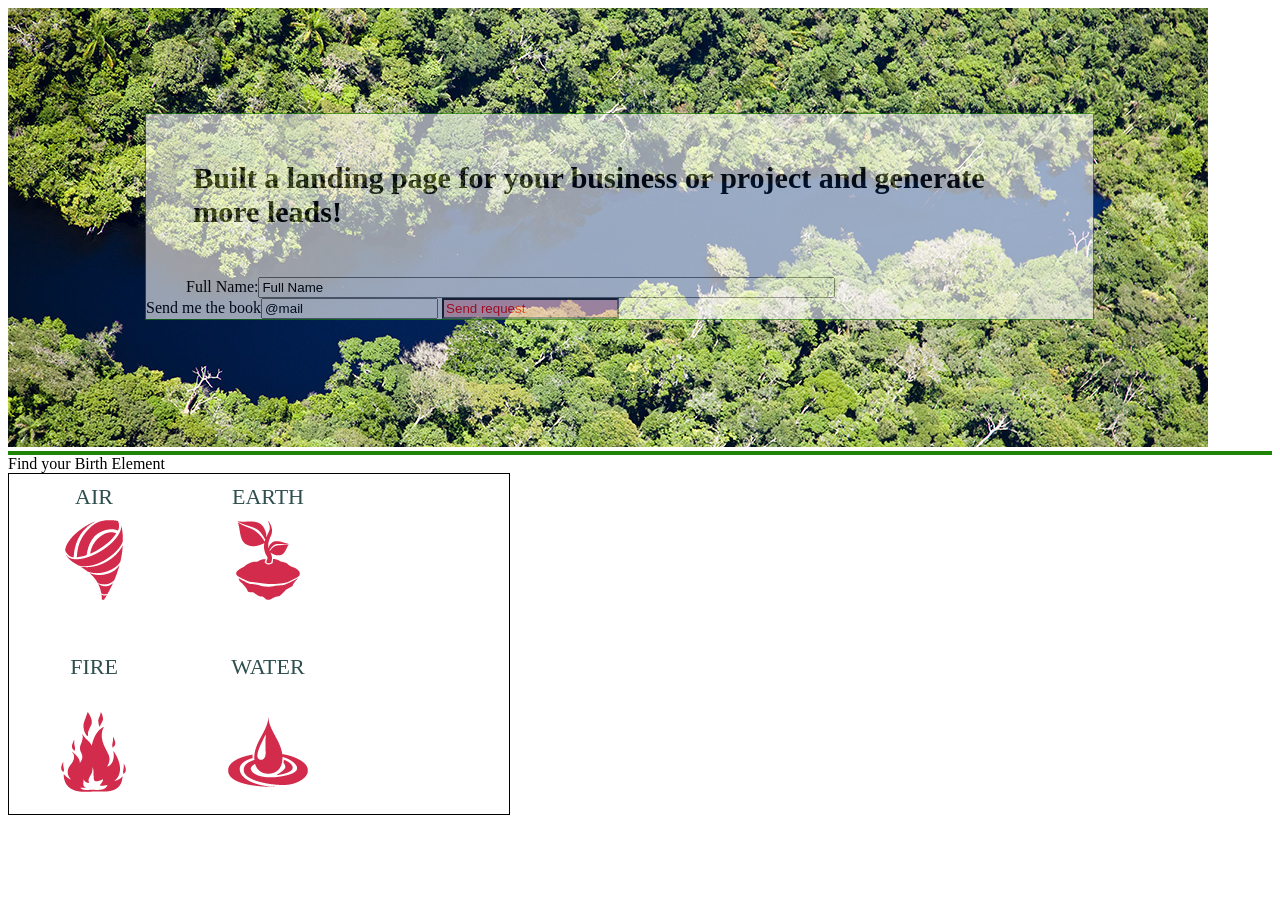
<file: A trier et renommer/Project-003__A.Landing.Page/index.html>
<!DOCTYPE html>
<html lang="en" dir="ltr">

<head>
    <meta charset="UTF-8">
    <meta name="viewport" content="width=device-width, initial-scale=1.0">
    <link rel="stylesheet" href="style.css">
    <img class="background" src="amazon.jpg">
    <title>W1D1_Gold</title>
</head>

<body>
    <div class="background">
        <div class="transbox">
            <p>Built a landing page for your business or project and generate more leads!</p>
            <!-- <p class="form"> -->
            <form style="text-indent: 40px;">
                <label>Full Name:</label><input type="text" required size="70" value="Full Name"><br>
                <!-- Transbox a repositionner sur l'image Amazone -->


                <label>Send me the book</label><input type="email" value="@mail">
                <input id="submit" value="Send request">
            </form>
            <!-- </p> -->
        </div>
    </div>
    <div id="element" <h3>Find your Birth Element</h3>
        <main>
            <div id="container">

                <div>
                    <div class="elements">
                        Air <br>

                        <a href="Air.webp"></a>
                        <img src="Air.webp" alt="Air">


                    </div>
                    <div class="elements">
                        Earth <br>


                        <a href="Earth.webp"></a>
                        <img src="Earth.webp" alt="Earth">

                    </div>

                </div>
                <div>

                    <div class="elements">
                        Fire
                        <p>
                            <a href="Feu.webp"></a>
                            <img src="Feu.webp" alt="Feu">
                        </p>
                        </p>
                    </div>
                    <div class="elements">
                        Water
                        <p>
                            <a href="Eau.webp"></a>
                            <img src="Eau.webp" alt="Earth">
                        </p>
                        </p>
                        <!-- Mettre les 4 images en carré -->
                    </div>
                </div>

            </div>

        </main>

    </div>
</body>

</html>
</file>
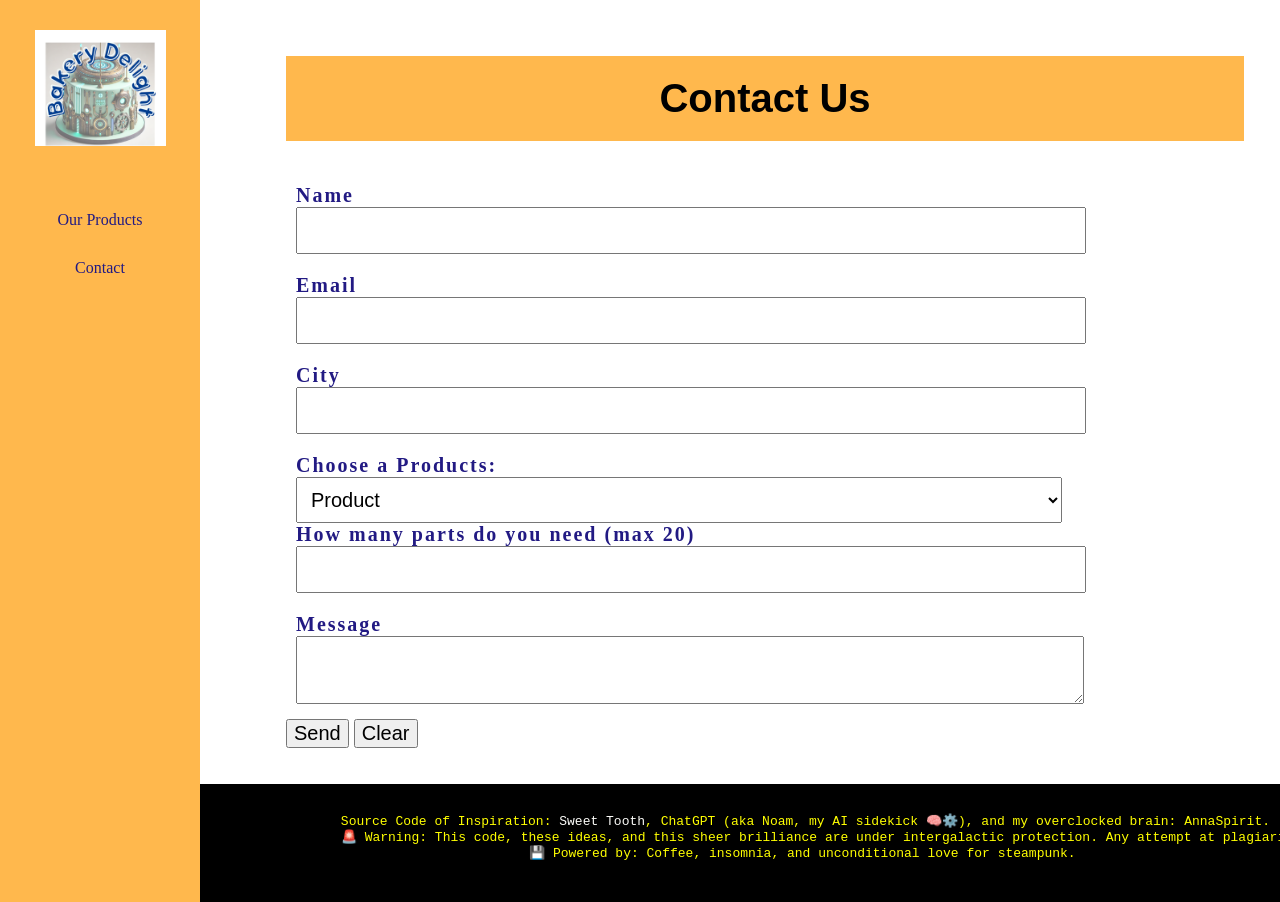
<file: Bakery Delight/Contact-Bakery_Delight.html>
<!DOCTYPE html>
<html lang="fr">

<head>
	<meta charset="UTF-8">
	<meta name="viewport" content="width=device-width, initial-scale=1.0">
	<!--INFO: On relie la police et icône Google -->
	<link href="https://fonts.googleapis.com/icon?family=Material+Icons" rel="stylesheet">
	<link rel="preconnect" href="https://fonts.googleapis.com">
	<link rel="preconnect" href="https://fonts.gstatic.com" crossorigin>
	<link href="https://fonts.googleapis.com/css2?family=Black+Ops+One&family=Combo&display=swap" rel="stylesheet">
	<!--INFO: Titre qui se voit dans l'onglet -->
	<title>Contact-Bakery_Delight</title>
	<!--INFO: On relie le fichier CSS -->
	<link rel="stylesheet" href="styles-Bakery_Delight.css">
	<!--INFO: On relie le fichier CSS -->
</head>

<body>
	<div class="wrapper">

		<!--INFO: Navigation latérale -->
		<div class="sidebar">
			<a href="Home-Bakery_Delight.html" title="Home page"><img src="Images/Bakery-Delight_logo.png"
					title="Home page" alt="Logo" style="width: 131px; height: 116px;"></a>
			<ul>
				<li><a href="Home-Bakery_Delight.html" class="Logo"></a></li>
				<li><a href="Products-Bakery_Delight.html" target="_blank">Our Products</a></li>
				<li><a href="Contact-Bakery_Delight.html">Contact</a></li>
			</ul>
		</div>
		<main>
			<!--INFO: Contenu principal-->
			<div class="content">
				<div id="contact" class="container">
					<h2 id="Contact-title">Contact Us</h2>
					<form>
						<div class="input-field">
							<label for="name">Name</label>
							<input class="put-box" type="text" id="name" name="name" required>

						</div>
						<div class="input-field">
							<label for="email">Email</label>
							<input class="put-box" type="email" id="email" name="email" required>
						</div>
						<div class="input-field">
							<label for="city">City</label>
							<input class="put-box" type="text" id="city" name="city">
						</div>
						<div class="input-field">
							<label for="Products">Choose a Products:</label>
							<select class="put-box" id="Producs, drop" name="Products">
								<option value="Product-dis" selected disabled>Product</option>
								<option value="breads">Breads</option>
								<option value="pastries">Pastries</option>
								<option value="cakes">Cakes</option>
								<option value="festif_cakes">Festif cakes</option>
							</select>
							<!-- TODO:List the names of the products, according to the category selected above. -->
							<label for="parts">How many parts do you need (max 20)</label>
							<input class="put-box" type="number" id="parts" name="Parts" min="6" max="20" step="2">
						</div>
						<div class="input-field">
							<label for="message">Message</label>
							<textarea class="put-box" id="message" name="message" required></textarea>

						</div>
						<button class="btn" type="submit">Send</button>
						<input class="btn" type="reset" value="Clear">
					</form>
				</div>
			</div>
		</main>
	</div>

	<!-- INFO: Pied de page -->
	<footer>
		<pre>
		Source Code of Inspiration: <a href="https://www.thetvdb.com/series/sweet-tooth" style="text-decoration: none; color: rgb(251, 251, 248);">Sweet Tooth</a>, ChatGPT (aka Noam, my AI sidekick 🧠⚙️), and my overclocked brain: AnnaSpirit.
		🚨 Warning: This code, these ideas, and this sheer brilliance are under intergalactic protection. Any attempt at plagiarism will result in an instant H5G9 infection (yep, Sweet Tooth’s virus 😈). Good luck finding a cure...
		💾 Powered by: Coffee, insomnia, and unconditional love for steampunk.
		</pre>
	</footer>
</body>

</html>
</file>
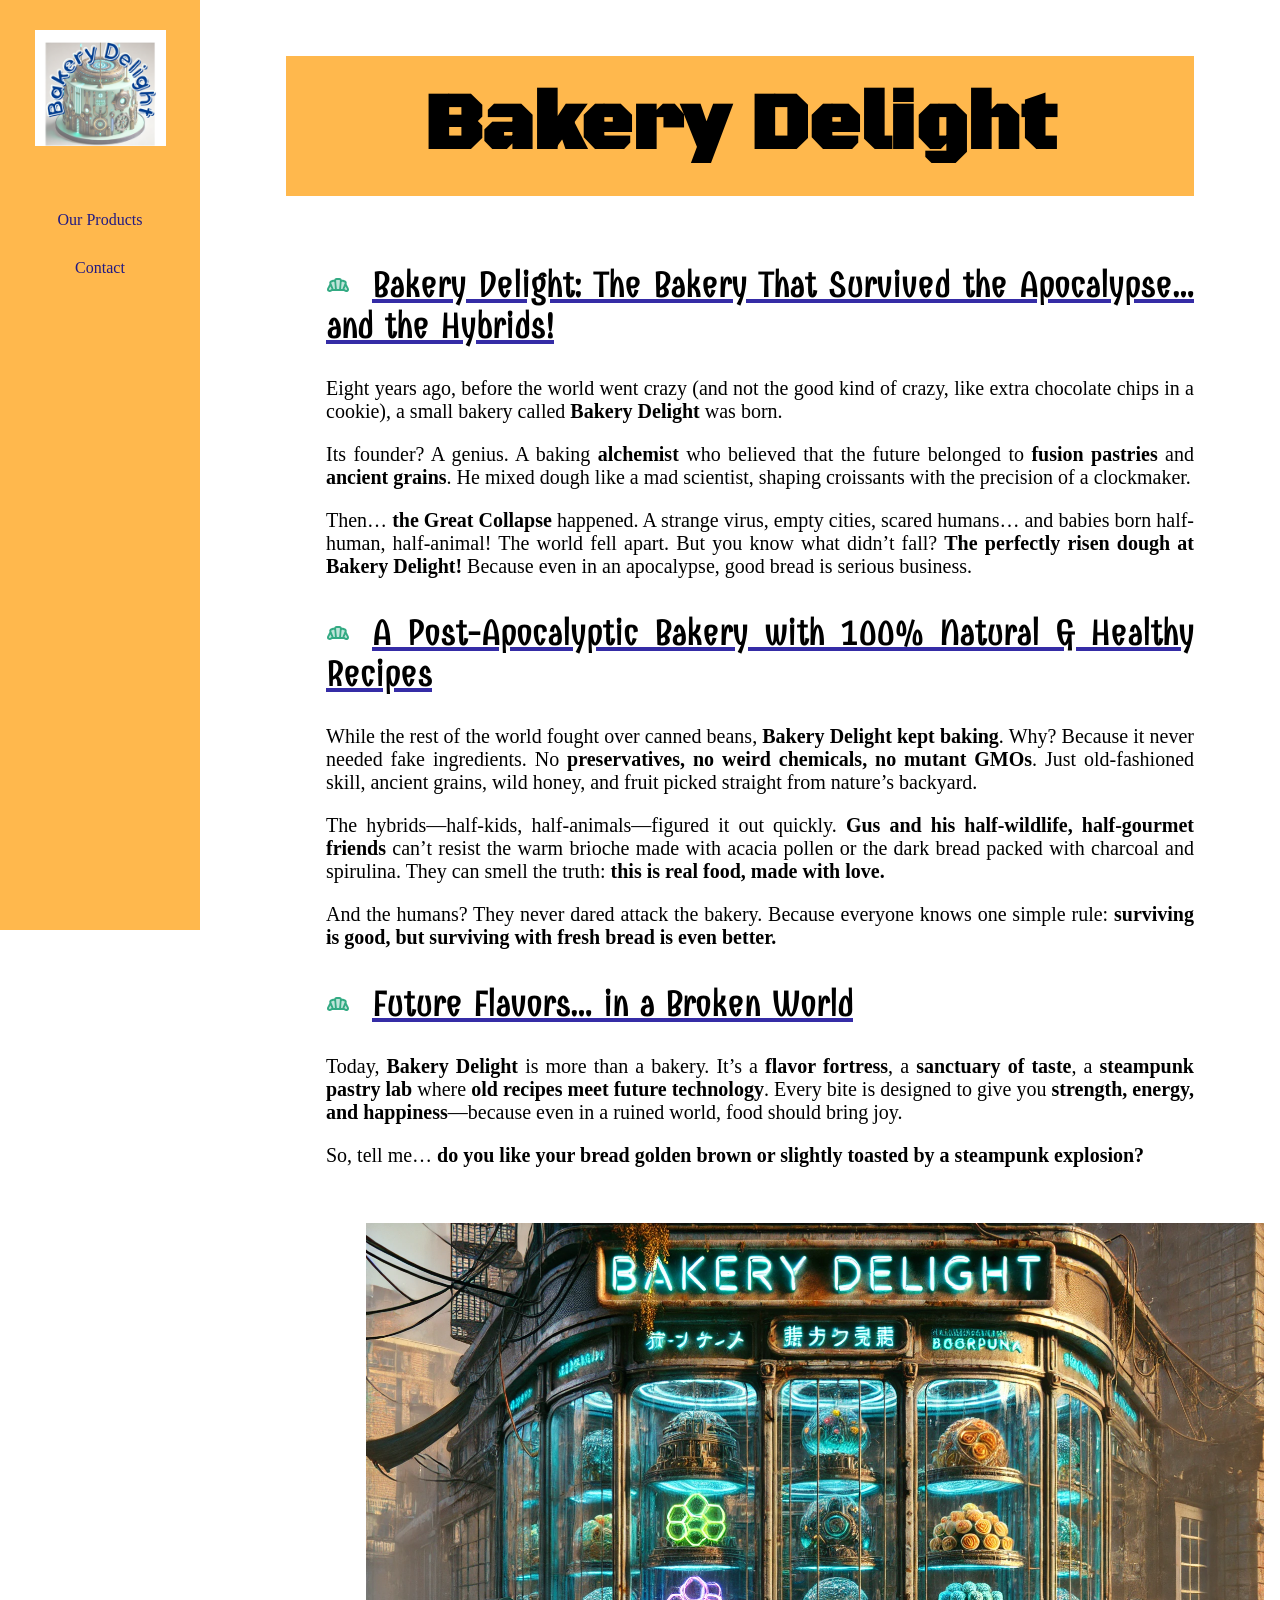
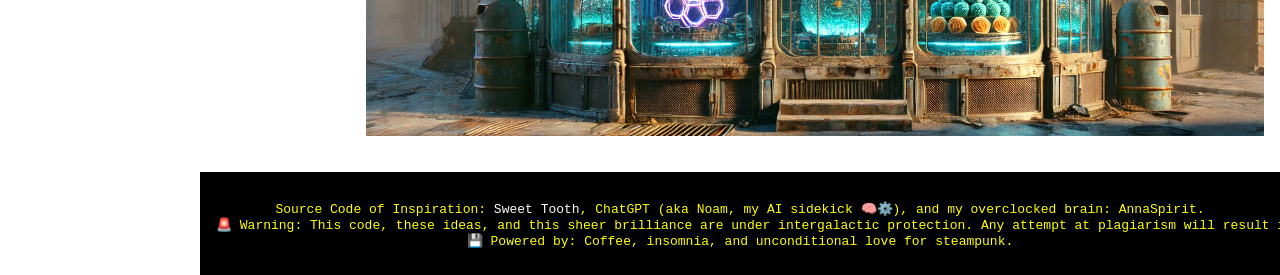
<file: Bakery Delight/Home-Bakery_Delight.html>
<!DOCTYPE html>
<html lang="en">

<head>
	<meta charset="UTF-8">
	<meta name="viewport" content="width=device-width, initial-scale=1.0">
	<!--INFO: On relie la police et icône Google -->
	<link href="https://fonts.googleapis.com/icon?family=Material+Icons" rel="stylesheet">
	<link rel="preconnect" href="https://fonts.googleapis.com">
	<link rel="preconnect" href="https://fonts.gstatic.com" crossorigin>
	<link href="https://fonts.googleapis.com/css2?family=Black+Ops+One&family=Combo&display=swap" rel="stylesheet">
	<!--INFO: Titre qui se voit dans l'onglet -->
	<title>Home-Bakery_Delight</title>
	<!--INFO: On relie le fichier CSS -->
	<link rel="stylesheet" href="styles-Bakery_Delight.css">
	<!--INFO: On relie le fichier CSS -->
</head>

<body>
	<div class="wrapper">
		<!--INFO: Navigation latérale -->
		<div class="sidebar">
			<a href="Home-Bakery_Delight.html" title="Home page"><img src="Images/Bakery-Delight_logo.png"
					title="Home page" alt="Logo" style="width: 131px; height: 116px;"></a>
			<ul>
				<li><a href="Home-Bakery_Delight.html" class="Logo"></a></li>
				<li><a href="Products-Bakery_Delight.html" target="_blank">Our Products</a></li>
				<li><a href="Contact-Bakery_Delight.html">Contact</a></li>
			</ul>
		</div>

		<!-- INFO: Contenu principal -->
		<main>
			<div class="content">
				<div class="container" id="container">
					<h1 class="black-ops-one-regular">Bakery Delight</h1>
					<div>
<!-- FIXME: Element p not allowed as child of element ul in this context. (Suppressing further errors from this subtree.) -->
						<ul id="Producs">
							<li class="li_H3 combo-regular"><img src="Images/IC_bakery_dining.svg" alt="icon_croissant"
									class="IC">Bakery
								Delight: The Bakery That Survived the Apocalypse… and the Hybrids!</li>
							<p>Eight years ago, before the world went crazy (and not the good kind of crazy, like extra
								chocolate chips in a cookie), a
								small bakery called <strong>Bakery Delight</strong> was born.</p>
							<p>Its founder? A genius. A baking <strong>alchemist</strong> who believed that the future
								belonged
								to <strong>fusion pastries</strong> and <strong>ancient grains</strong>.
								He mixed dough like a mad scientist, shaping croissants with the precision of a
								clockmaker.</p>
							<p>Then… <strong>the Great Collapse</strong> happened. A strange virus, empty cities, scared
								humans…
								and babies born half-human,
								half-animal! The world fell apart. But you know what didn’t fall? <strong>The perfectly
									risen
									dough at Bakery Delight!</strong> Because
								even in an apocalypse, good bread is serious business.</p>
							<li class="li_H3 combo-regular"><img src="Images/IC_bakery_dining.svg" alt="icon_croissant"
									class="IC">A Post-Apocalyptic
								Bakery with 100% Natural & Healthy Recipes</li>
							<p>While the rest of the world fought over canned beans, <strong>Bakery Delight kept
									baking</strong>. Why?
								Because it never needed fake
								ingredients. No <strong>preservatives, no weird chemicals, no mutant GMOs</strong>. Just
								old-fashioned
								skill, ancient grains, wild honey,
								and fruit picked straight from nature’s backyard.</p>
							<p>The hybrids—half-kids, half-animals—figured it out quickly. <strong>Gus and his
									half-wildlife,
									half-gourmet friends</strong> can’t resist the warm brioche made with acacia pollen
								or the
								dark
								bread packed with charcoal and spirulina. They can smell the truth: <strong>this is real
									food,
									made with
									love.</strong></p>
							<p>And the humans? They never dared attack the bakery. Because everyone knows one simple
								rule:
								<strong>surviving is good, but
									surviving with fresh bread is even better.</strong>
							</p>

							<li class="li_H3 combo-regular"><img src="Images/IC_bakery_dining.svg" alt="icon_croissant"
									class="IC">Future Flavors… in
								a Broken World</li>
							<p>Today, <strong>Bakery Delight </strong>is more than a bakery. It’s a <strong>flavor
									fortress</strong>, a
								<strong>sanctuary of taste</strong>, a <strong>steampunk pastry lab</strong> where
								<strong>old recipes meet future technology</strong>. Every bite is designed to give you
								<strong>strength, energy, and happiness</strong>—because even in a ruined world, food
								should
								bring joy.
							</p>
							<p>So, tell me… <strong>do you like your bread golden brown or slightly toasted by a
									steampunk
									explosion?</strong></p>
						</ul>
					</div>
				</div>
			</div>
			<p style="align=”middle”; margin-left: 350px;">
				<img src="Images/devanture.webp" alt="" ; width="100%" height="100%">
			</p>
		</main>
	</div>
	<!-- INFO: Pied de page -->
	<footer>
		<pre>
Source Code of Inspiration: <a href="https://www.thetvdb.com/series/sweet-tooth" style="text-decoration: none; color: rgb(251, 251, 248);">Sweet Tooth</a>, ChatGPT (aka Noam, my AI sidekick 🧠⚙️), and my overclocked brain: AnnaSpirit.
🚨 Warning: This code, these ideas, and this sheer brilliance are under intergalactic protection. Any attempt at plagiarism will result in an instant H5G9 infection (yep, Sweet Tooth’s virus 😈). Good luck finding a cure...
💾 Powered by: Coffee, insomnia, and unconditional love for steampunk.
</pre>
	</footer>

</body>

</html>
</file>
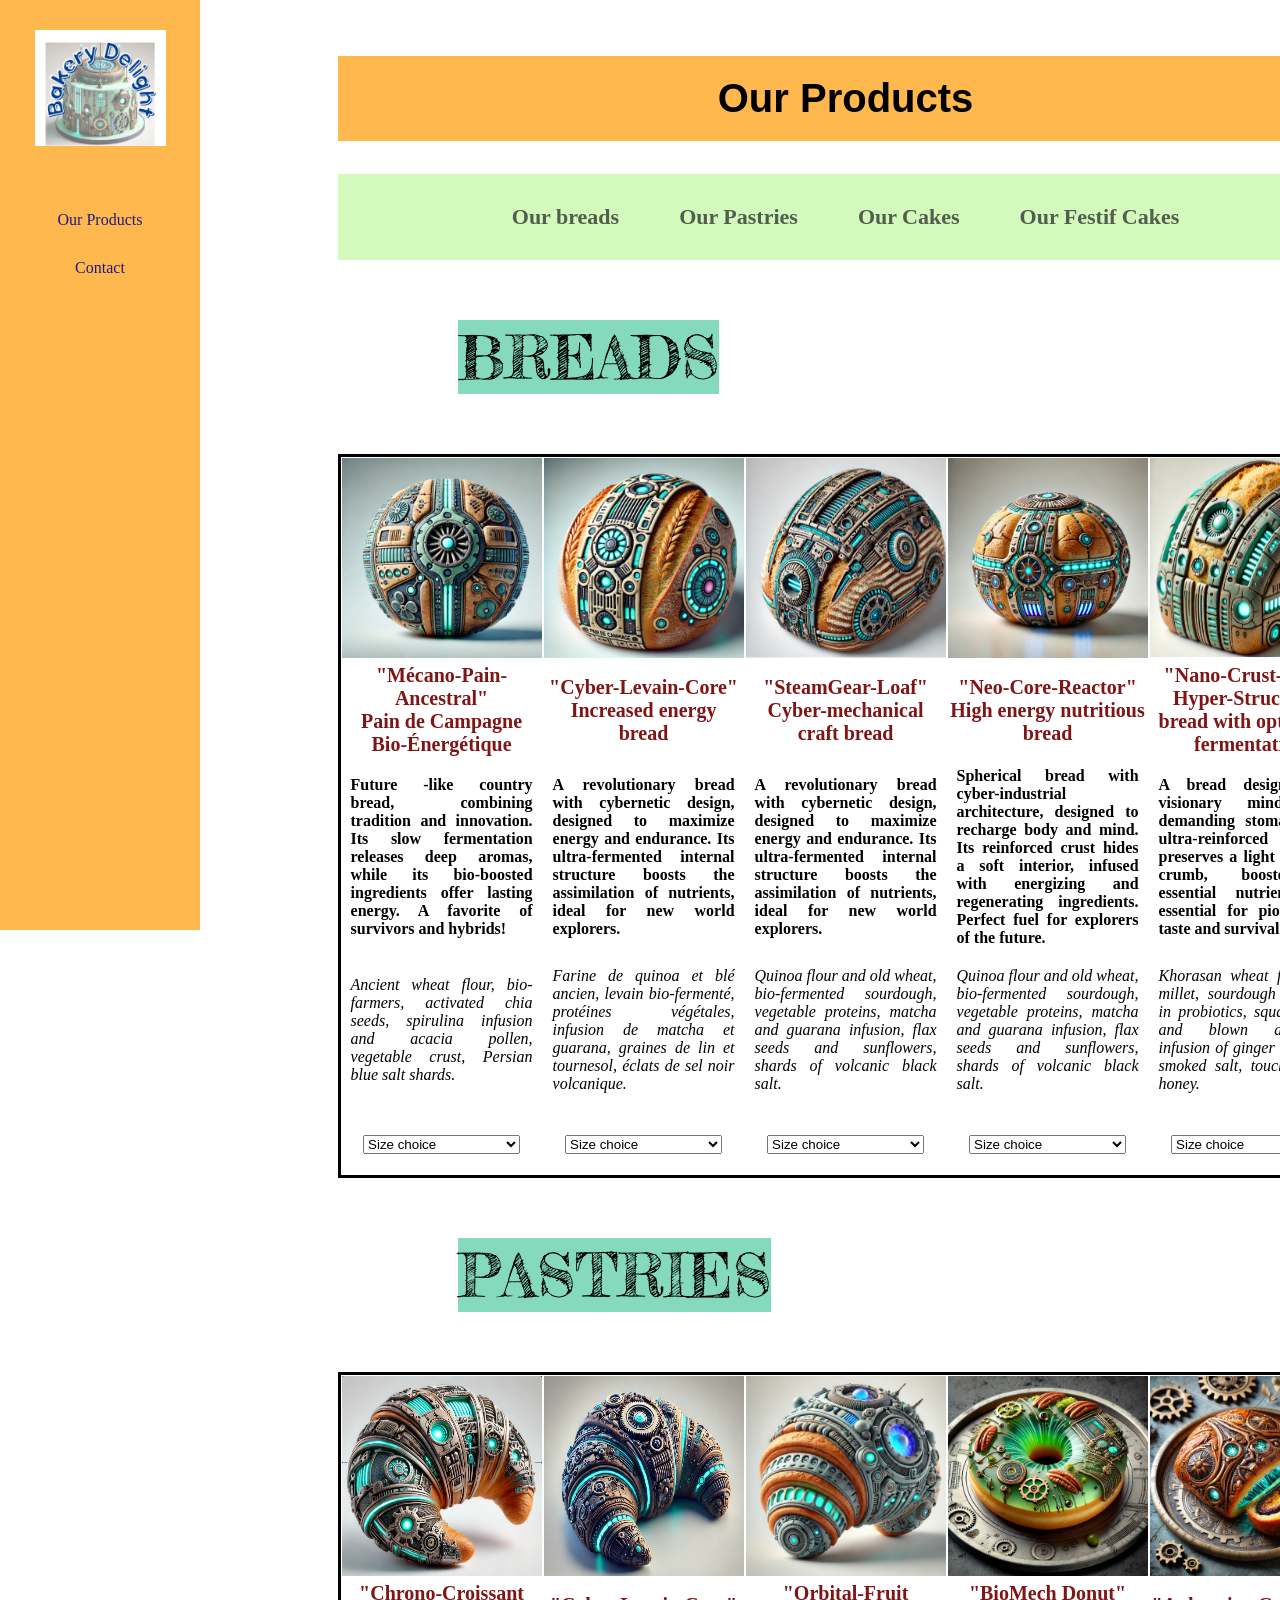
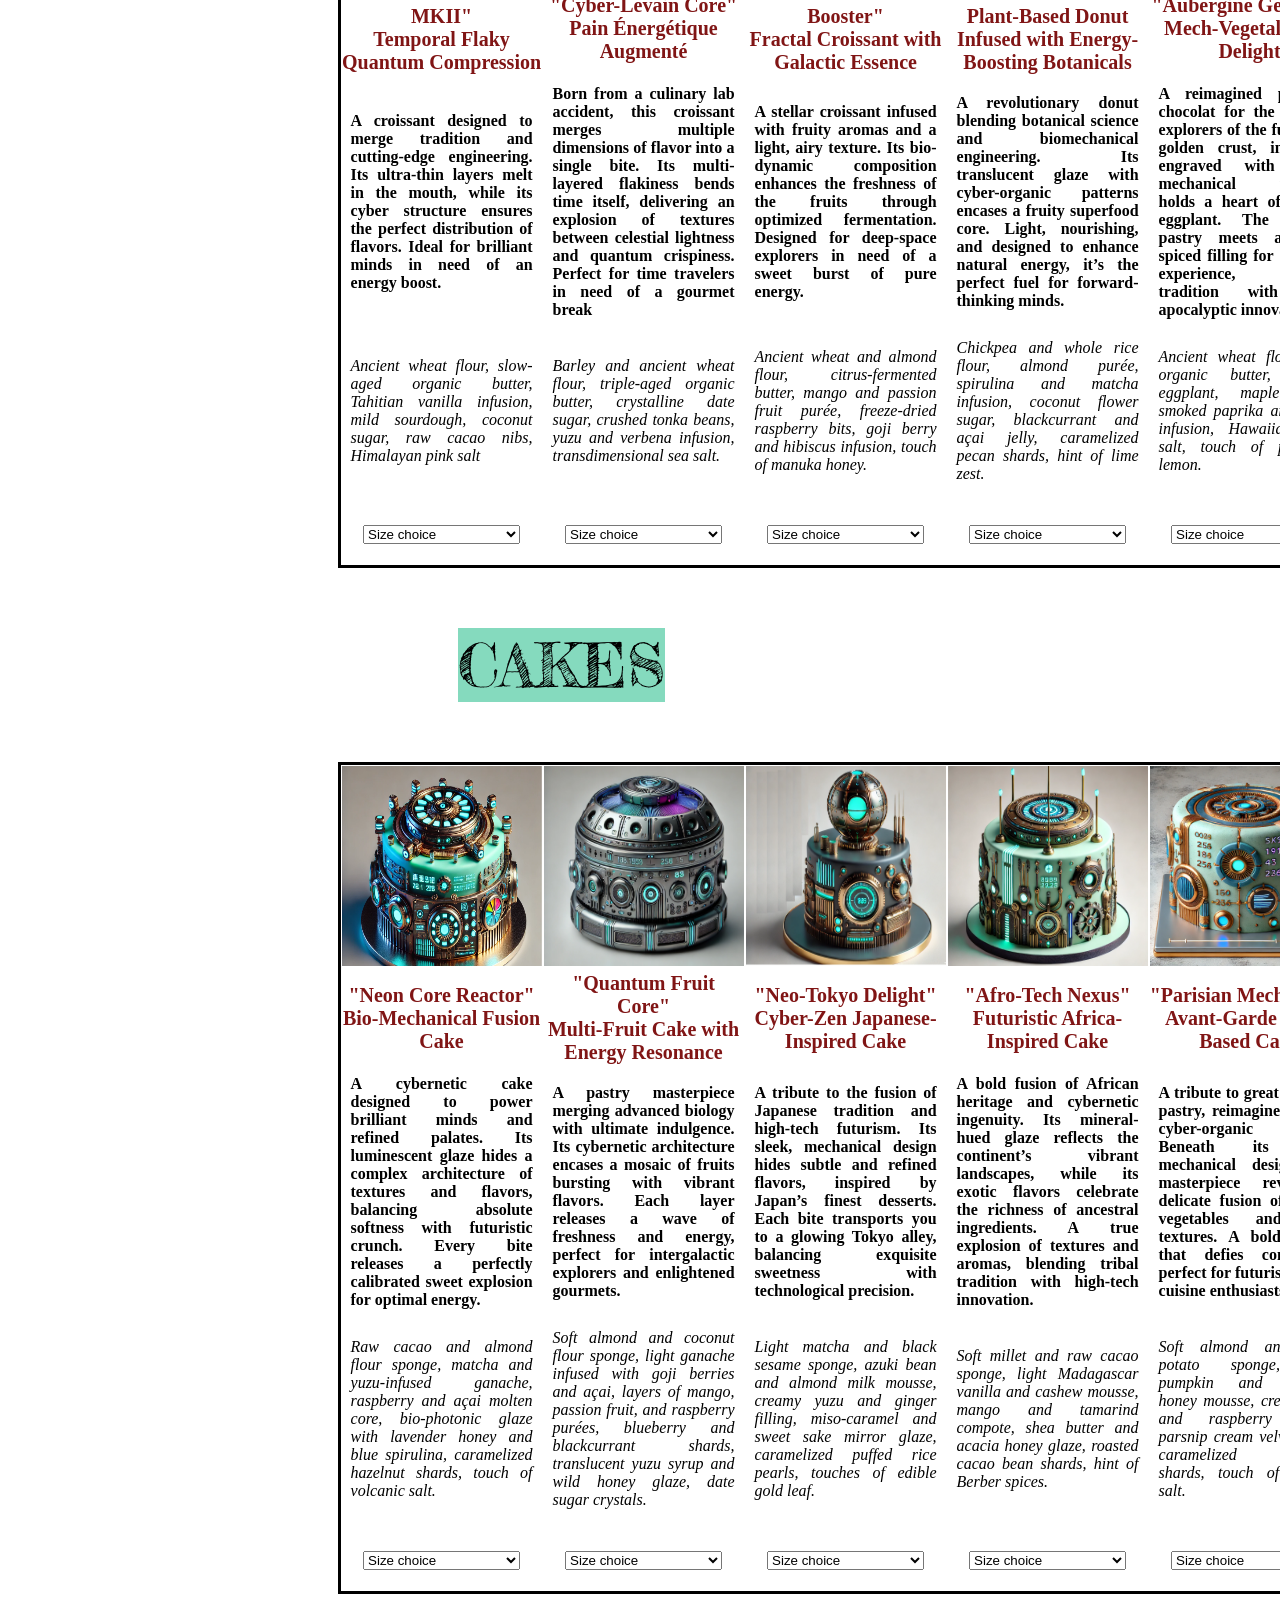
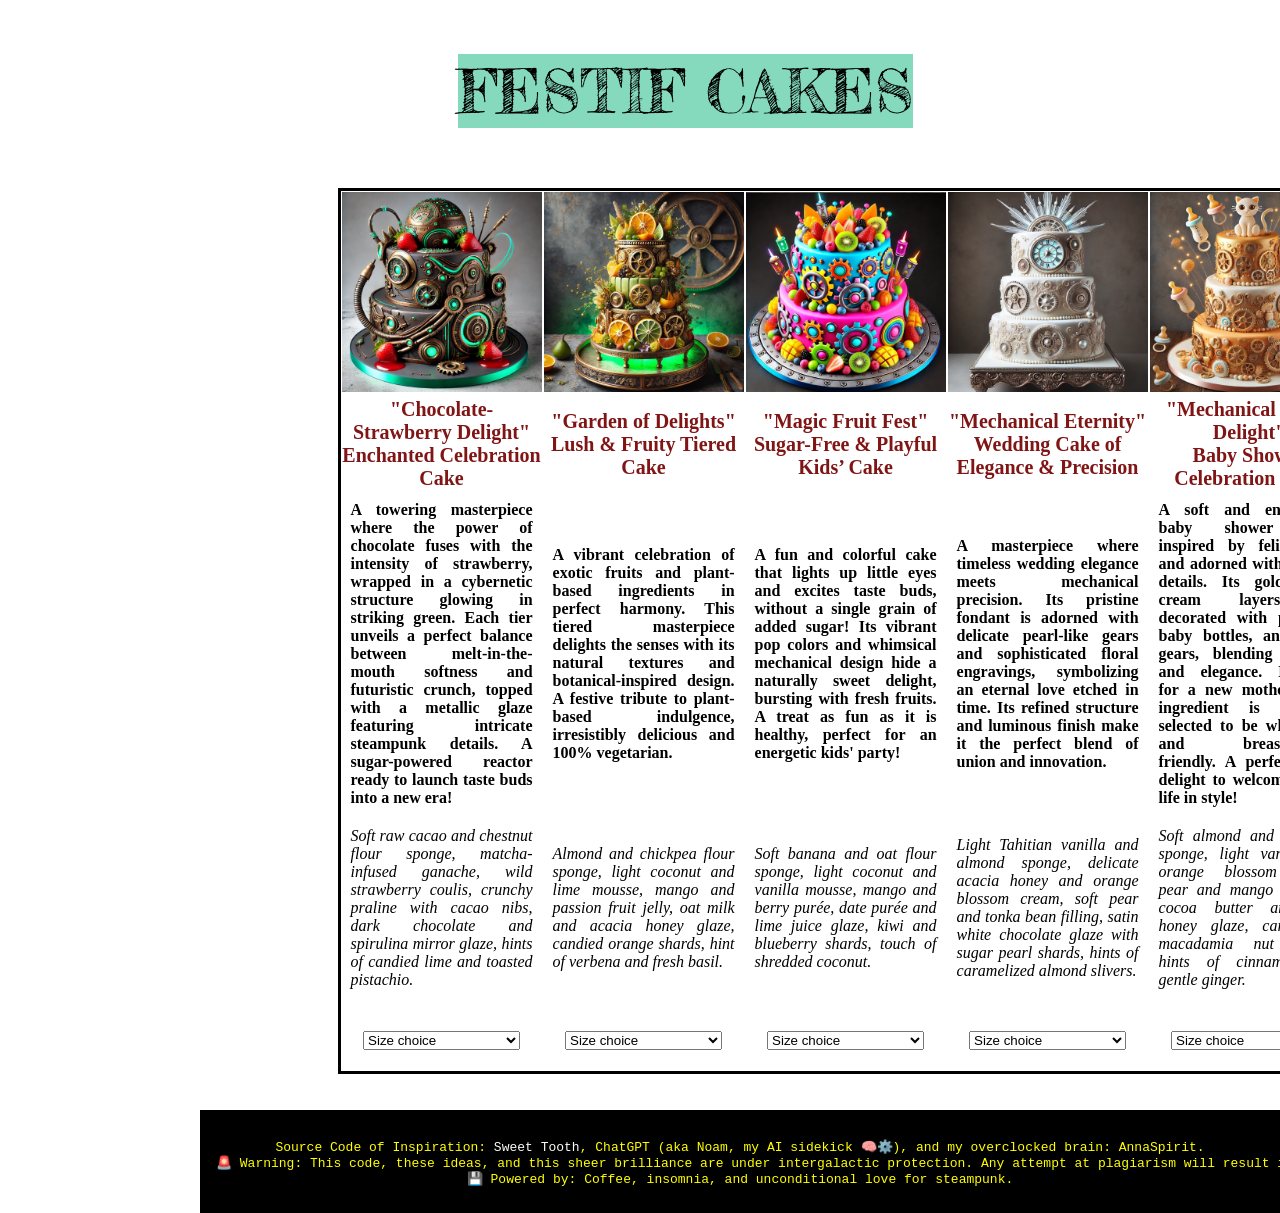
<file: Bakery Delight/Products-Bakery_Delight.html>
<!DOCTYPE html>
<html lang="en">

<head>
	<meta charset="UTF-8">
	<meta name="viewport" content="width=device-width, initial-scale=1.0">
	<!--INFO: On relie la police et icône Google -->
	<link href="https://fonts.googleapis.com/icon?family=Material+Icons" rel="stylesheet">
	<link rel="preconnect" href="https://fonts.googleapis.com">
	<link rel="preconnect" href="https://fonts.gstatic.com" crossorigin>
	<link href="https://fonts.googleapis.com/css2?family=Black+Ops+One&family=Combo&display=swap" rel="stylesheet">
	<link rel="preconnect" href="https://fonts.googleapis.com">
	<link rel="preconnect" href="https://fonts.gstatic.com" crossorigin>
	<link href="https://fonts.googleapis.com/css2?family=Fredericka+the+Great&display=swap" rel="stylesheet">
	<!--INFO: Titre qui se voit dans l'onglet -->
	<title>Products-Bakery_Delight</title>
	<!--INFO: On relie le fichier CSS -->
	<link rel="stylesheet" href="styles-Bakery_Delight.css">
	<!--INFO: On relie le fichier CSS -->
</head>

<body>
	<div class="wrapper">
		<!--INFO: Navigation latérale -->
		<div class="sidebar">
			<a href="Home-Bakery_Delight.html" title="Home page"><img src="Images/Bakery-Delight_logo.png"
					title="Home page" alt="Logo" style="width: 131px; height: 116px;"></a>
			<ul>
				<li><a href="Home-Bakery_Delight.html" class="Logo"></a></li>
				<li><a href="Products-Bakery_Delight.html" target="_blank">Our Products</a></li>
				<li><a href="Contact-Bakery_Delight.html">Contact</a></li>
			</ul>
		</div>

		<!-- INFO: Contenu principal -->
		TODO: Add: "a basket" with selected product and price
		<main>
			<div class="content">
				<div class="container">
					<h2 id="ProductS-title">Our Products</h2>
					<span>
						<!--INFO:Lien interne à la page pour chaque categories-->
						<a href="#breads" class="JumpLink">Our breads</a>
						<a href="#pastries" class="JumpLink">Our Pastries</a>
						<a href="#cakes" class="JumpLink">Our Cakes</a>
						<a href="#festif_cakes" class="JumpLink">Our Festif Cakes</a></span>

					<!--ADD: BREADS-->
					<h3 class="categories fredericka-the-great-regular" id="breads"><mark>BREADS</mark></h3>
					<table>
						<thead>
							<tr>
								<th><img src="Images/Pain_Mécano-Pain-Ancestral.webp" alt="Mécano-Pain-Ancestral"
										title="Mécano-Pain-Ancestral">
								</th>
								<th><img src="Images/Pain_Cyber-Levain-Core.webp" alt="Cyber-Levain-Core"
										title="Cyber-Levain-Core">
								</th>
								<th><img src="Images/Pain_SteamGear-Loaf.png" alt="SteamGear-Loaf"
										title="SteamGear-Loaf"></th>
								</th>
								<th><img src="Images/Pain_Neo-Core-Reactor.webp" alt="Neo-Core-Reactor"
										title="Neo-Core-Reactor"></th>
								<th><img src="Images/Pain_Nano-Crust-Core.png" alt="Nano-Crust-Core"
										title="Nano-Crust-Core"></th>
							</tr>
						</thead>
						<tbody>
							<tr>
								<th class="name">
									<strong class="nam">"Mécano-Pain-Ancestral"<br>Pain de Campagne
										Bio-Énergétique</strong>
								</th>
								<th class="name">
									<strong class="nam">"Cyber-Levain-Core"<br>Increased energy bread</strong>
								</th>
								<th class="name">
									<strong class="nam">"SteamGear-Loaf" <br> Cyber-mechanical craft bread</strong>
								</th>
								<th class="name">
									<strong class="nam">"Neo-Core-Reactor" <br> High energy nutritious bread</strong>
								</th>
								<th class="name">
									<strong class="nam">"Nano-Crust-Core" <br> Hyper-Structured bread with optimized
										fermentation</strong>
								</th>
							</tr>
							<tr>
								<th class="depiction">Future -like country bread, combining tradition and innovation.
									Its slow fermentation releases
									deep aromas, while its
									bio-boosted ingredients offer lasting energy. A favorite of survivors and hybrids!
								</th>
								<th class="depiction">A revolutionary bread with cybernetic design, designed to maximize
									energy and endurance. Its
									ultra-fermented internal
									structure boosts the assimilation of nutrients, ideal for new world explorers.</th>
								<th class="depiction">A revolutionary bread with cybernetic design, designed to maximize
									energy and endurance. Its
									ultra-fermented internal
									structure boosts the assimilation of nutrients, ideal for new world explorers.</th>
								<th class="depiction">Spherical bread with cyber-industrial architecture, designed to
									recharge body and mind. Its
									reinforced crust hides a
									soft interior, infused with energizing and regenerating ingredients. Perfect fuel
									for explorers of the future.</th>
								<th class="depiction">A bread designed for visionary minds and demanding stomachs. Its
									ultra-reinforced envelope
									preserves a light and airy
									crumb, boosted in essential nutrients. An essential for pioneers of taste and
									survival.</th>
							</tr>
							<tr>
								<th class="ingred">Ancient wheat flour, bio-farmers, activated chia seeds, spirulina
									infusion and acacia pollen, vegetable crust, Persian blue salt shards.</th>
								<th class="ingred">Farine de quinoa et blé ancien, levain bio-fermenté, protéines
									végétales, infusion de matcha et guarana, graines de lin et tournesol, éclats de sel
									noir volcanique.</th>
								<th class="ingred">Quinoa flour and old wheat, bio-fermented sourdough, vegetable
									proteins, matcha and guarana infusion, flax seeds and
									sunflowers, shards of volcanic black salt.</th>
								<th class="ingred">Quinoa flour and old wheat, bio-fermented sourdough, vegetable
									proteins, matcha and guarana infusion, flax seeds and
									sunflowers, shards of volcanic black salt.</th>
								<th class="ingred">Khorasan wheat flour and millet, sourdough enriched in probiotics,
									squash seeds and blown amaranth, infusion of ginger
									and lime, smoked salt, touch of raw honey.</th>
							</tr>
							<tr>
								<th class="Size"><select>
										<option value="size-dis" selected disabled>Size choice</option>
										<option value="individual">individual</option>
										<option value="4 parts">4 parts</option>
										<option value="More parts: Contact us">More parts: Contact us</option>
									</select></th>
								<th class="Size"><select>
										<option value="size-dis" selected disabled>Size choice</option>
										<option value="individual">individual</option>
										<option value="4 parts">4 parts</option>
										<option value="More parts: Contact us">More parts: Contact us</option>
									</select></th>
								<th class="Size"><select>
										<option value="size-dis" selected disabled>Size choice</option>
										<option value="individual">individual</option>
										<option value="4 parts">4 parts</option>
										<option value="More parts: Contact us">More parts: Contact us</option>
									</select></th>
								<th class="Size"><select>
										<option value="size-dis" selected disabled>Size choice</option>
										<option value="individual">individual</option>
										<option value="4 parts">4 parts</option>
										<option value="More parts: Contact us">More parts: Contact us</option>
									</select></th>
								<th class="Size"><select>
										<option value="size-dis" selected disabled>Size choice</option>
										<option value="individual">individual</option>
										<option value="4 parts">4 parts</option>
										<option value="More parts: Contact us">More parts: Contact us</option>
									</select>
								</th>
							</tr>
					</table>


					<!--ADD:PASTRIES -->
					<h3 class="categories fredericka-the-great-regular" id="pastries"><mark>PASTRIES</mark></h3>
					<table>
						<thead>
							<tr>
								<th><img src="Images/Pastries_Cyber-Croissant-XT.png" alt="Pastries_Cyber-Croissant-XT"
										title="Pastries_Cyber-Croissant-XT">
								</th>
								<th><img src="Images/Pastries_Chrono-Croissant-MKII.png"
										alt="Pastries_Chrono-Croissant-MKII" title="Pastries_Chrono-Croissant-MKII">
								</th>
								<th><img src="Images/Pastries_Orbital-Fruit-Booster.webp" alt="Orbital-Fruit-Booster"
										title="Orbital-Fruit-Booster"></th>
								<th><img src="Images/Pastries_BioMech-Donut.png" alt="BioMech-Donut"
										title="BioMech-Donut"></th>
								<th><img src="Images/Pastries_Aubergine-GearRoll.webp" alt="Pastries_Aubergine-GearRoll"
										title="Pastries_Aubergine-GearRoll"></th>
							</tr>
						</thead>
						<tbody>
							<tr>
								<th class="name">
									<strong class="nam">"Chrono-Croissant MKII" <br> Temporal Flaky Quantum
										Compression</strong>
								</th>
								<th class="name">
									<strong class="nam">"Cyber-Levain Core"<br>Pain Énergétique Augmenté</strong>
								</th>
								<th class="name">
									<strong class="nam">"Orbital-Fruit Booster" <br> Fractal Croissant with Galactic
										Essence</strong>
								</th>
								<th class="name">
									<strong class="nam">"BioMech Donut" <br> Plant-Based Donut Infused with
										Energy-Boosting Botanicals</strong>
								</th>
								<th class="name">
									<strong class="nam">"Aubergine GearRoll" <br> Mech-Vegetal Flaky Delight</strong>
								</th>
							</tr>
							<tr>
								<th class="depiction">A croissant designed to merge tradition and cutting-edge
									engineering. Its ultra-thin layers melt in the mouth, while its
									cyber structure ensures the perfect distribution of flavors. Ideal for brilliant
									minds in need of an energy boost.
								</th>
								<th class="depiction">Born from a culinary lab accident, this croissant merges multiple
									dimensions of flavor into a single bite. Its multi-layered flakiness bends time
									itself, delivering an explosion of textures between celestial lightness and quantum
									crispiness. Perfect for time travelers in need of a gourmet break</th>
								<th class="depiction">A stellar croissant infused with fruity aromas and a light, airy
									texture. Its bio-dynamic composition enhances the
									freshness of the fruits through optimized fermentation. Designed for deep-space
									explorers in need of a sweet burst of pure energy.</th>
								<th class="depiction">A revolutionary donut blending botanical science and biomechanical
									engineering. Its translucent glaze with cyber-organic patterns encases a fruity
									superfood core. Light, nourishing, and designed to enhance natural energy, it’s the
									perfect
									fuel for forward-thinking minds.</th>
								<th class="depiction">A reimagined pain au chocolat for the culinary explorers of the
									future. Its golden crust, intricately engraved with
									cyber-mechanical patterns, holds a heart of roasted eggplant. The buttery pastry
									meets a subtly spiced filling for a
									unique experience, blending tradition with post-apocalyptic innovation.</th>
							</tr>
							<tr>
								<th class="ingred">Ancient wheat flour, slow-aged organic butter, Tahitian vanilla
									infusion, mild sourdough, coconut sugar, raw cacao nibs, Himalayan pink salt</th>
								<th class="ingred">Barley and ancient wheat flour, triple-aged organic butter,
									crystalline date sugar, crushed tonka beans, yuzu and
									verbena infusion, transdimensional sea salt.</th>
								<th class="ingred">Ancient wheat and almond flour, citrus-fermented butter, mango and
									passion fruit purée, freeze-dried raspberry bits,
									goji berry and hibiscus infusion, touch of manuka honey.</th>
								<th class="ingred">Chickpea and whole rice flour, almond purée, spirulina and matcha
									infusion, coconut flower sugar, blackcurrant and açai jelly, caramelized pecan
									shards, hint of lime zest.</th>
								<th class="ingred">Ancient wheat flour, aged organic butter, roasted eggplant, maple
									syrup, smoked paprika and cumin infusion, Hawaiian
									black salt, touch of preserved lemon.</th>
							</tr>
							<tr>
								<th class="Size"><select>
										<option value="size-dis" selected disabled>Size choice</option>
										<option value="individual">individual</option>
										<option value="4 parts">4 parts</option>
										<option value="More parts: Contact us">More parts: Contact us</option>
									</select></th>
								<th class="Size"><select>
										<option value="size-dis" selected disabled>Size choice</option>
										<option value="individual">individual</option>
										<option value="4 parts">4 parts</option>
										<option value="More parts: Contact us">More parts: Contact us</option>
									</select></th>
								<th class="Size"><select>
										<option value="size-dis" selected disabled>Size choice</option>
										<option value="individual">individual</option>
										<option value="4 parts">4 parts</option>
										<option value="More parts: Contact us">More parts: Contact us</option>
									</select></th>
								<th class="Size"><select>
										<option value="size-dis" selected disabled>Size choice</option>
										<option value="individual">individual</option>
										<option value="4 parts">4 parts</option>
										<option value="More parts: Contact us">More parts: Contact us</option>
									</select></th>
								<th class="Size"><select>
										<option value="size-dis" selected disabled>Size choice</option>
										<option value="individual">individual</option>
										<option value="4 parts">4 parts</option>
										<option value="More parts: Contact us">More parts: Contact us</option>
									</select></th>

							</tr>
					</table>
					<!--ADD: CAKES -->
					<h3 class="categories fredericka-the-great-regular" id="cakes"><mark>CAKES</mark></h3>
					<table>
						<thead>
							<tr>
								<th><img src="Images/Gateau_Neon-Core-Reactor.png" alt="Neon-Core-Reactor"
										title="Neon-Core-Reactor">
								</th>
								<th><img src="Images/Gateau_Quantum-Fruit-Core.png" alt="Quantum-Fruit-Core"
										title="Quantum-Fruit-Core"></th>
								<th><img src="Images/Gateau_Neo-Tokyo-Delight.png" alt="Neo-Tokyo-Delight"
										title="Neo-Tokyo-Delight"></th>
								<th><img src="Images/Gateau_Afro-Tech-Nexus.png" alt="Afro-Tech-Nexus"
										title="Afro-Tech-Nexus"></th>
								<th><img src="Images/Gateau_Parisian-Mecha-Tart.webp" alt="Parisian-Mecha-Tart"
										title="Parisian-Mecha-Tart"></th>
							</tr>
						</thead>
						<tbody>
							<tr>
								<th class="name">
									<strong class="nam">"Neon Core Reactor" <br> Bio-Mechanical Fusion Cake</strong>
								</th>
								<th class="name">
									<strong class="nam">"Quantum Fruit Core" <br> Multi-Fruit Cake with Energy
										Resonance</strong>
								</th>
								<th class="name">
									<strong class="nam">"Neo-Tokyo Delight" <br> Cyber-Zen Japanese-Inspired
										Cake</strong>
								</th>
								<th class="name">
									<strong class="nam">"Afro-Tech Nexus" <br> Futuristic Africa-Inspired Cake</strong>
								</th>
								<th class="name">
									<strong class="nam">"Parisian Mecha-Tart" <br> Avant-Garde Plant-Based Cake</strong>
								</th>
							</tr>
							<tr>
								<th class="depiction">A cybernetic cake designed to power brilliant minds and refined
									palates. Its luminescent glaze hides a complex
									architecture of textures and flavors, balancing absolute softness with futuristic
									crunch. Every bite releases a perfectly calibrated sweet explosion for optimal
									energy.
								</th>
								<th class="depiction">A pastry masterpiece merging advanced biology with ultimate
									indulgence. Its cybernetic architecture encases a mosaic of fruits bursting with
									vibrant flavors. Each layer releases a wave of freshness and energy, perfect for
									intergalactic
									explorers and enlightened gourmets.
								</th>
								<th class="depiction">A tribute to the fusion of Japanese tradition and high-tech
									futurism. Its sleek, mechanical design hides subtle and
									refined flavors, inspired by Japan’s finest desserts. Each bite transports you to a
									glowing Tokyo alley, balancing
									exquisite sweetness with technological precision.
								</th>
								<th class="depiction">A bold fusion of African heritage and cybernetic ingenuity. Its
									mineral-hued glaze reflects the continent’s vibrant landscapes, while its exotic
									flavors celebrate the richness of ancestral ingredients. A true explosion of
									textures and aromas, blending tribal tradition with high-tech innovation.
								</th>
								<th class="depiction">A tribute to great Parisian pastry, reimagined with a
									cyber-organic twist. Beneath its sleek mechanical design, this
									masterpiece reveals a delicate fusion of refined vegetables and silky textures. A
									bold dessert that defies convention,
									perfect for futuristic haute cuisine enthusiasts.</th>
							</tr>
							<tr>
								<th class="ingred">Raw cacao and almond flour sponge, matcha and yuzu-infused ganache,
									raspberry and açai molten core, bio-photonic glaze with lavender honey and blue
									spirulina, caramelized hazelnut shards, touch of volcanic salt.</th>
								<th class="ingred">Soft almond and coconut flour sponge, light ganache infused with goji
									berries and açai, layers of mango, passion fruit, and raspberry purées, blueberry
									and blackcurrant shards, translucent yuzu syrup and wild honey glaze, date sugar
									crystals.</th>
								<th class="ingred">Light matcha and black sesame sponge, azuki bean and almond milk
									mousse, creamy yuzu and ginger filling, miso-caramel
									and sweet sake mirror glaze, caramelized puffed rice pearls, touches of edible gold
									leaf.</th>
								<th class="ingred">Soft millet and raw cacao sponge, light Madagascar vanilla and cashew
									mousse, mango and tamarind compote, shea butter and acacia honey glaze, roasted
									cacao bean shards, hint of Berber spices.</th>
								<th class="ingred">Soft almond and sweet potato sponge, light pumpkin and chestnut honey
									mousse, creamy beet and raspberry filling, parsnip
									cream velvet glaze, caramelized hazelnut shards, touch of smoked salt.</th>
							</tr>
							<tr>
								<th class="Size"><select>
										<option value="size-dis" selected disabled>Size choice</option>
										<option value="individual">individual</option>
										<option value="4 parts">4 parts</option>
										<option value="More parts: Contact us">More parts: Contact us</option>
									</select></th>
								<th class="Size"><select>
										<option value="size-dis" selected disabled>Size choice</option>
										<option value="individual">individual</option>
										<option value="4 parts">4 parts</option>
										<option value="More parts: Contact us">More parts: Contact us</option>
									</select></th>
								<th class="Size"><select>
										<option value="size-dis" selected disabled>Size choice</option>
										<option value="individual">individual</option>
										<option value="4 parts">4 parts</option>
										<option value="More parts: Contact us">More parts: Contact us</option>
									</select></th>
								<th class="Size"><select>
										<option value="size-dis" selected disabled>Size choice</option>
										<option value="individual">individual</option>
										<option value="4 parts">4 parts</option>
										<option value="More parts: Contact us">More parts: Contact us</option>
									</select></th>
								<th class="Size"><select>
										<option value="size-dis" selected disabled>Size choice</option>
										<option value="individual">individual</option>
										<option value="4 parts">4 parts</option>
										<option value="More parts: Contact us">More parts: Contact us</option>
									</select></th>

							</tr>
					</table>

					<!--ADD: WEDDING CAKES-->
					<h3 class="categories fredericka-the-great-regular" id="festif_cakes"><mark>FESTIF CAKES</mark></h3>
					<table>
						<thead>
							<tr>
								<th><img src="Images/Wedding_Féérie-Chocolat-Fraise.webp" alt="Féérie-Chocolat-Fraise"
										title="Féérie-Chocolat-Fraise">
								</th>
								<th><img src="Images/Wedding_Jardin-des-Délices.webp" alt="Jardin-des-Délices"
										title="Jardin-des-Délices"></th>
								<th><img src="Images/Wedding_Festi’Fruits-Magiques.webp" alt="Festi’Fruits-Magiques"
										title="Festi’Fruits-Magiques"></th>
								<th><img src="Images/Wedding_Éternité-Mécaniques.webp" alt="Éternité-Mécaniques"
										title="Éternité-Mécaniques"></th>
								<th><img src="Images/Wedding_Douceur-Mécano-Féline.webp" alt="Douceur-Mécano-Féline"
										title="Douceur-Mécano-Féline"></th>
							</tr>
						</thead>
						<tbody>
							<tr>
								<th class="name">
									<strong class="nam">"Chocolate-Strawberry Delight" <br> Enchanted Celebration
										Cake</strong>
								</th>
								<th class="name">
									<strong class="nam">"Garden of Delights" <br> Lush & Fruity Tiered Cake</strong>
								</th>
								<th class="name">
									<strong class="nam">"Magic Fruit Fest" <br> Sugar-Free & Playful Kids’ Cake</strong>
								</th>
								<th class="name">
									<strong class="nam">"Mechanical Eternity" <br> Wedding Cake of Elegance &
										Precision</strong>
								</th>
								<th class="name">
									<strong class="nam">"Mechanical Feline Delight" <br> Baby Shower Celebration
										Cake</strong>
								</th>
							</tr>
							<tr>
								<th class="depiction">A towering masterpiece where the power of chocolate fuses with the
									intensity of strawberry, wrapped in a cybernetic structure glowing in striking
									green. Each tier unveils a perfect balance between melt-in-the-mouth softness and
									futuristic crunch, topped with a metallic glaze featuring intricate steampunk
									details. A sugar-powered reactor ready to launch taste buds into a new era!
								</th>
								<th class="depiction">A vibrant celebration of exotic fruits and plant-based ingredients
									in perfect harmony. This tiered masterpiece delights the senses with its natural
									textures and botanical-inspired design. A festive tribute to plant-based indulgence,
									irresistibly delicious and 100% vegetarian.</th>
								<th class="depiction">A fun and colorful cake that lights up little eyes and excites
									taste buds, without a single grain of added sugar! Its vibrant pop colors and
									whimsical mechanical design hide a naturally sweet delight, bursting with fresh
									fruits. A treat as fun as it is healthy, perfect for an energetic kids' party!</th>
								<th class="depiction">A masterpiece where timeless wedding elegance meets mechanical
									precision. Its pristine fondant is adorned with delicate pearl-like gears and
									sophisticated floral engravings, symbolizing an eternal love etched in time. Its
									refined structure and luminous finish make it the perfect blend of union and
									innovation.</th>
								<th class="depiction">A soft and enchanting baby shower cake, inspired by feline hues
									and adorned with delicate details. Its golden and cream
									layers are decorated with pacifiers, baby bottles, and subtle gears, blending warmth
									and elegance. Designed for a new mother, every ingredient is carefully selected to
									be wholesome and breastfeeding-friendly. A perfect sweet delight to welcome a new
									life in style!</th>
							</tr>
							<tr>
								<th class="ingred">Soft raw cacao and chestnut flour sponge, matcha-infused ganache,
									wild strawberry coulis, crunchy praline with cacao nibs, dark chocolate and
									spirulina mirror glaze, hints of candied lime and toasted pistachio.</th>
								<th class="ingred">Almond and chickpea flour sponge, light coconut and lime mousse,
									mango and passion fruit jelly, oat milk and acacia
									honey glaze, candied orange shards, hint of verbena and fresh basil.</th>
								<th class="ingred">Soft banana and oat flour sponge, light coconut and vanilla mousse,
									mango and berry purée, date purée and lime juice
									glaze, kiwi and blueberry shards, touch of shredded coconut.</th>
								<th class="ingred">Light Tahitian vanilla and almond sponge, delicate acacia honey and
									orange blossom cream, soft pear and tonka bean filling, satin white chocolate glaze
									with sugar pearl shards, hints of caramelized almond slivers.</th>
								<th class="ingred">Soft almond and oat milk sponge, light vanilla and orange blossom
									cream, pear and mango compote, cocoa butter and mild honey glaze, caramelized
									macadamia nut shards, hints of cinnamon and gentle ginger.</th>
							</tr>
							<tr>
								<th class="Size"><select>
										<option value="size-dis" selected disabled>Size choice</option>
										<option value="individual">individual</option>
										<option value="4 parts">4 parts</option>
										<option value="More parts: Contact us">More parts: Contact us</option>
									</select></th>
								<th class="Size"><select>
										<option value="size-dis" selected disabled>Size choice</option>
										<option value="individual">individual</option>
										<option value="4 parts">4 parts</option>
										<option value="More parts: Contact us">More parts: Contact us</option>
									</select></th>
								<th class="Size"><select>
										<option value="size-dis" selected disabled>Size choice</option>
										<option value="individual">individual</option>
										<option value="4 parts">4 parts</option>
										<option value="More parts: Contact us">More parts: Contact us</option>
									</select></th>
								<th class="Size"><select>
										<option value="size-dis" selected disabled>Size choice</option>
										<option value="individual">individual</option>
										<option value="4 parts">4 parts</option>
										<option value="More parts: Contact us">More parts: Contact us</option>
									</select></th>
								<th class="Size"><select>
										<option value="size-dis" selected disabled>Size choice</option>
										<option value="individual">individual</option>
										<option value="4 parts">4 parts</option>
										<option value="More parts: Contact us">More parts: Contact us</option>
									</select></th>

							</tr>
					</table>



		</main>
	</div>
	<!-- INFO: Pied de page -->
	<footer>
		<pre>
Source Code of Inspiration: <a href="https://www.thetvdb.com/series/sweet-tooth" style="text-decoration: none; color: rgb(251, 251, 248);">Sweet Tooth</a>, ChatGPT (aka Noam, my AI sidekick 🧠⚙️), and my overclocked brain: AnnaSpirit.
🚨 Warning: This code, these ideas, and this sheer brilliance are under intergalactic protection. Any attempt at plagiarism will result in an instant H5G9 infection (yep, Sweet Tooth’s virus 😈). Good luck finding a cure...
💾 Powered by: Coffee, insomnia, and unconditional love for steampunk.
</pre>
	</footer>

</body>

</html>
</file>
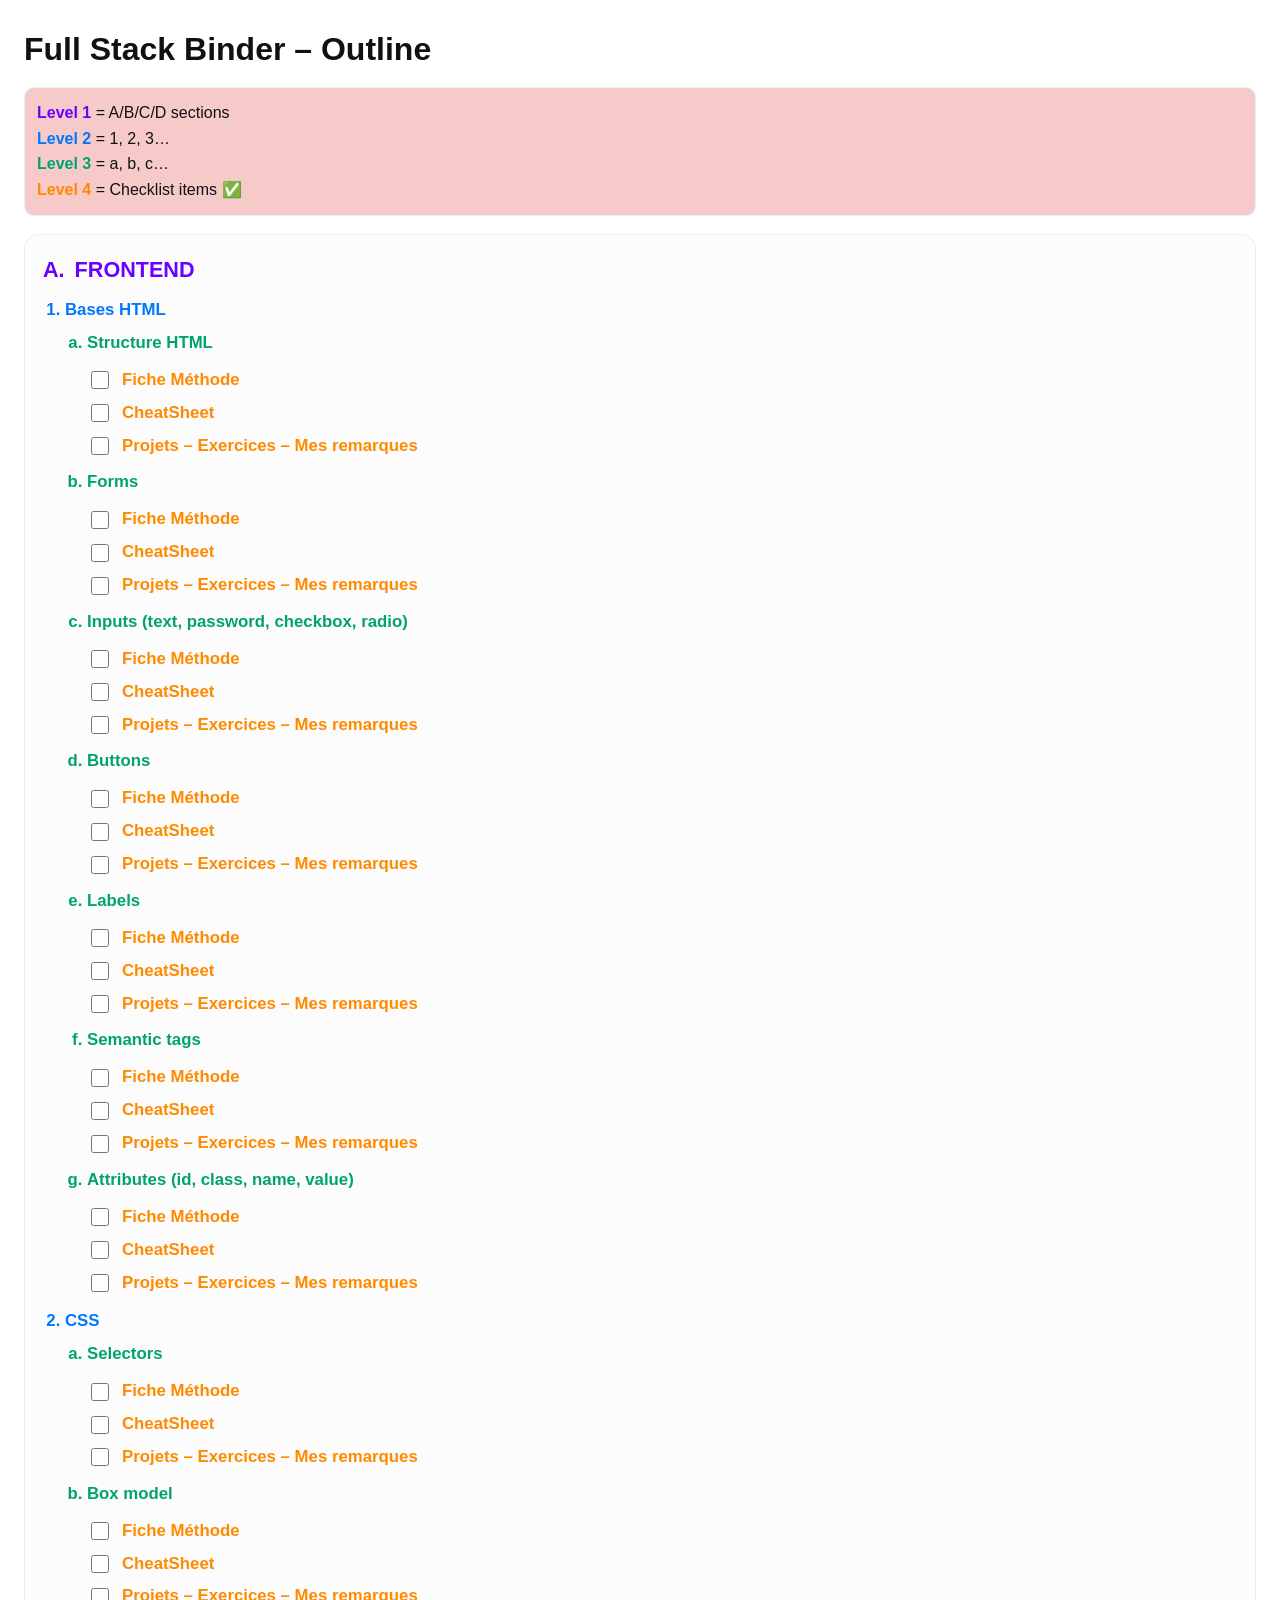
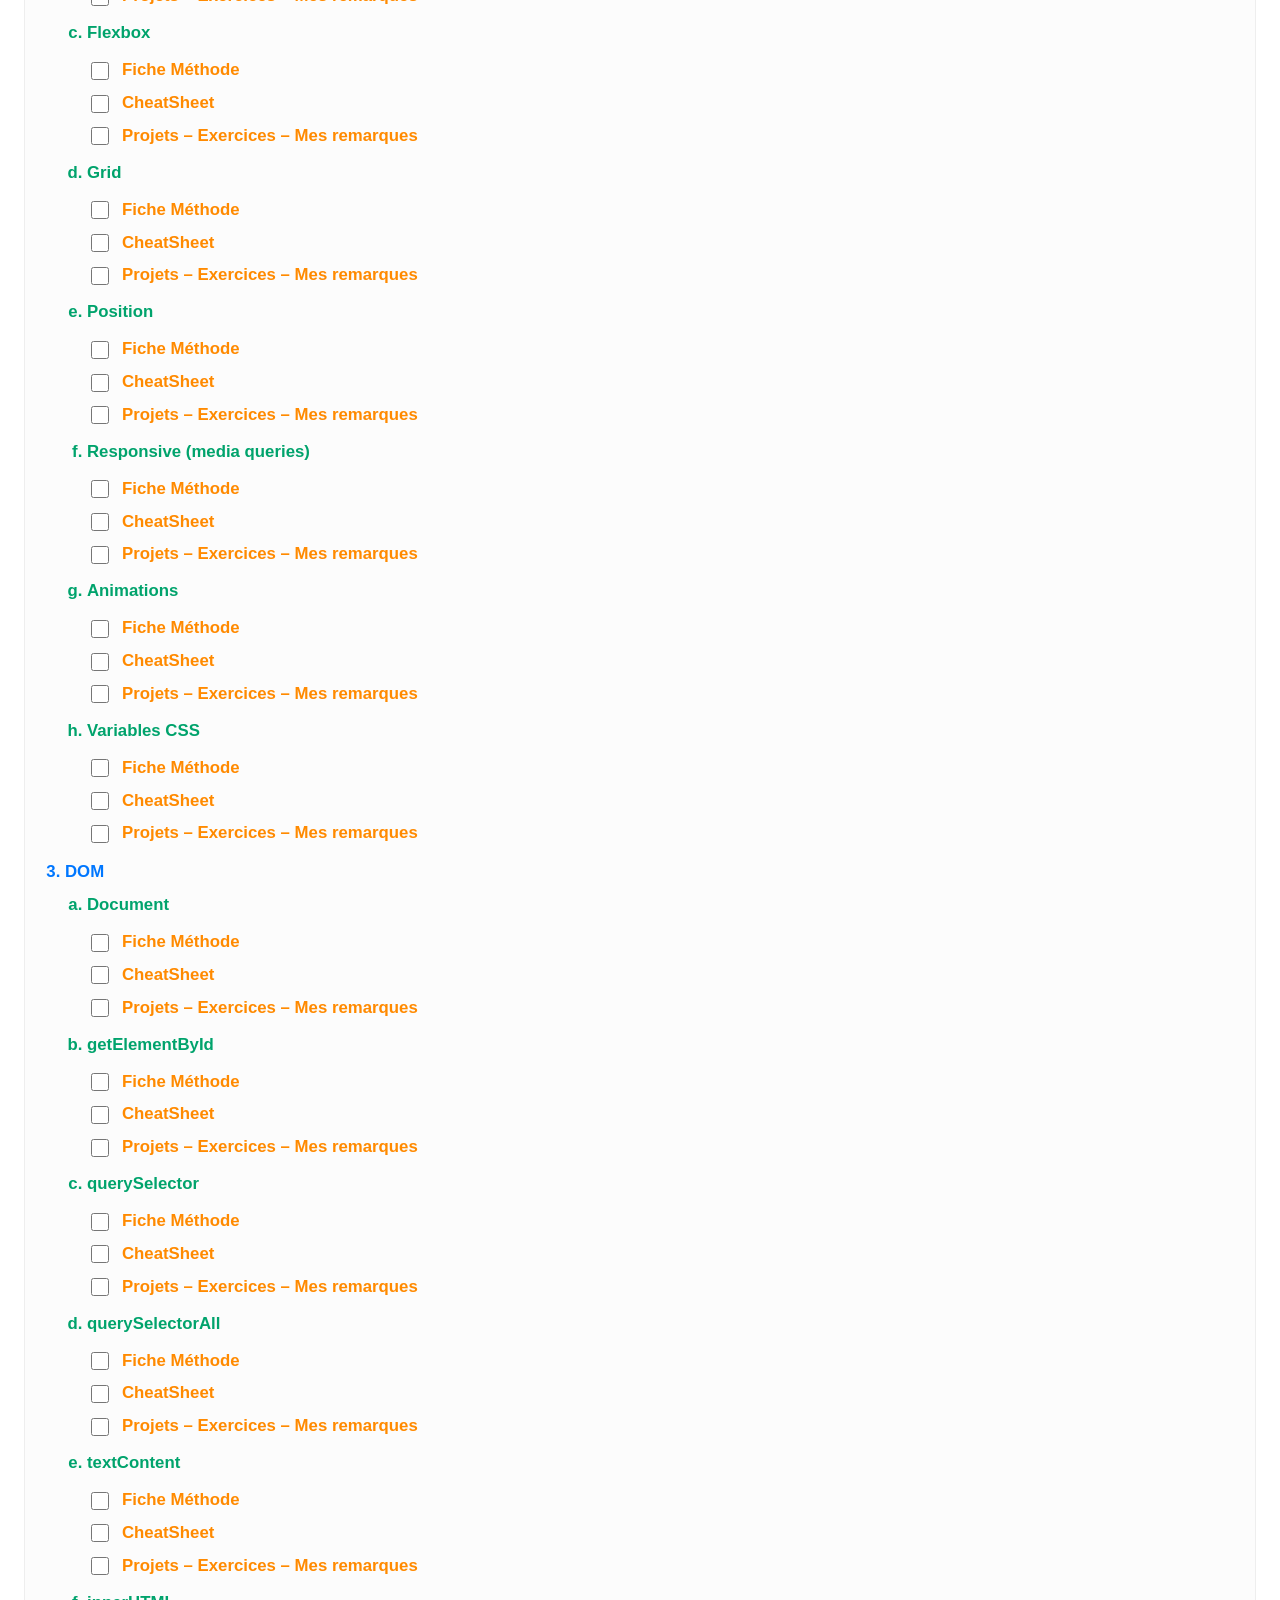
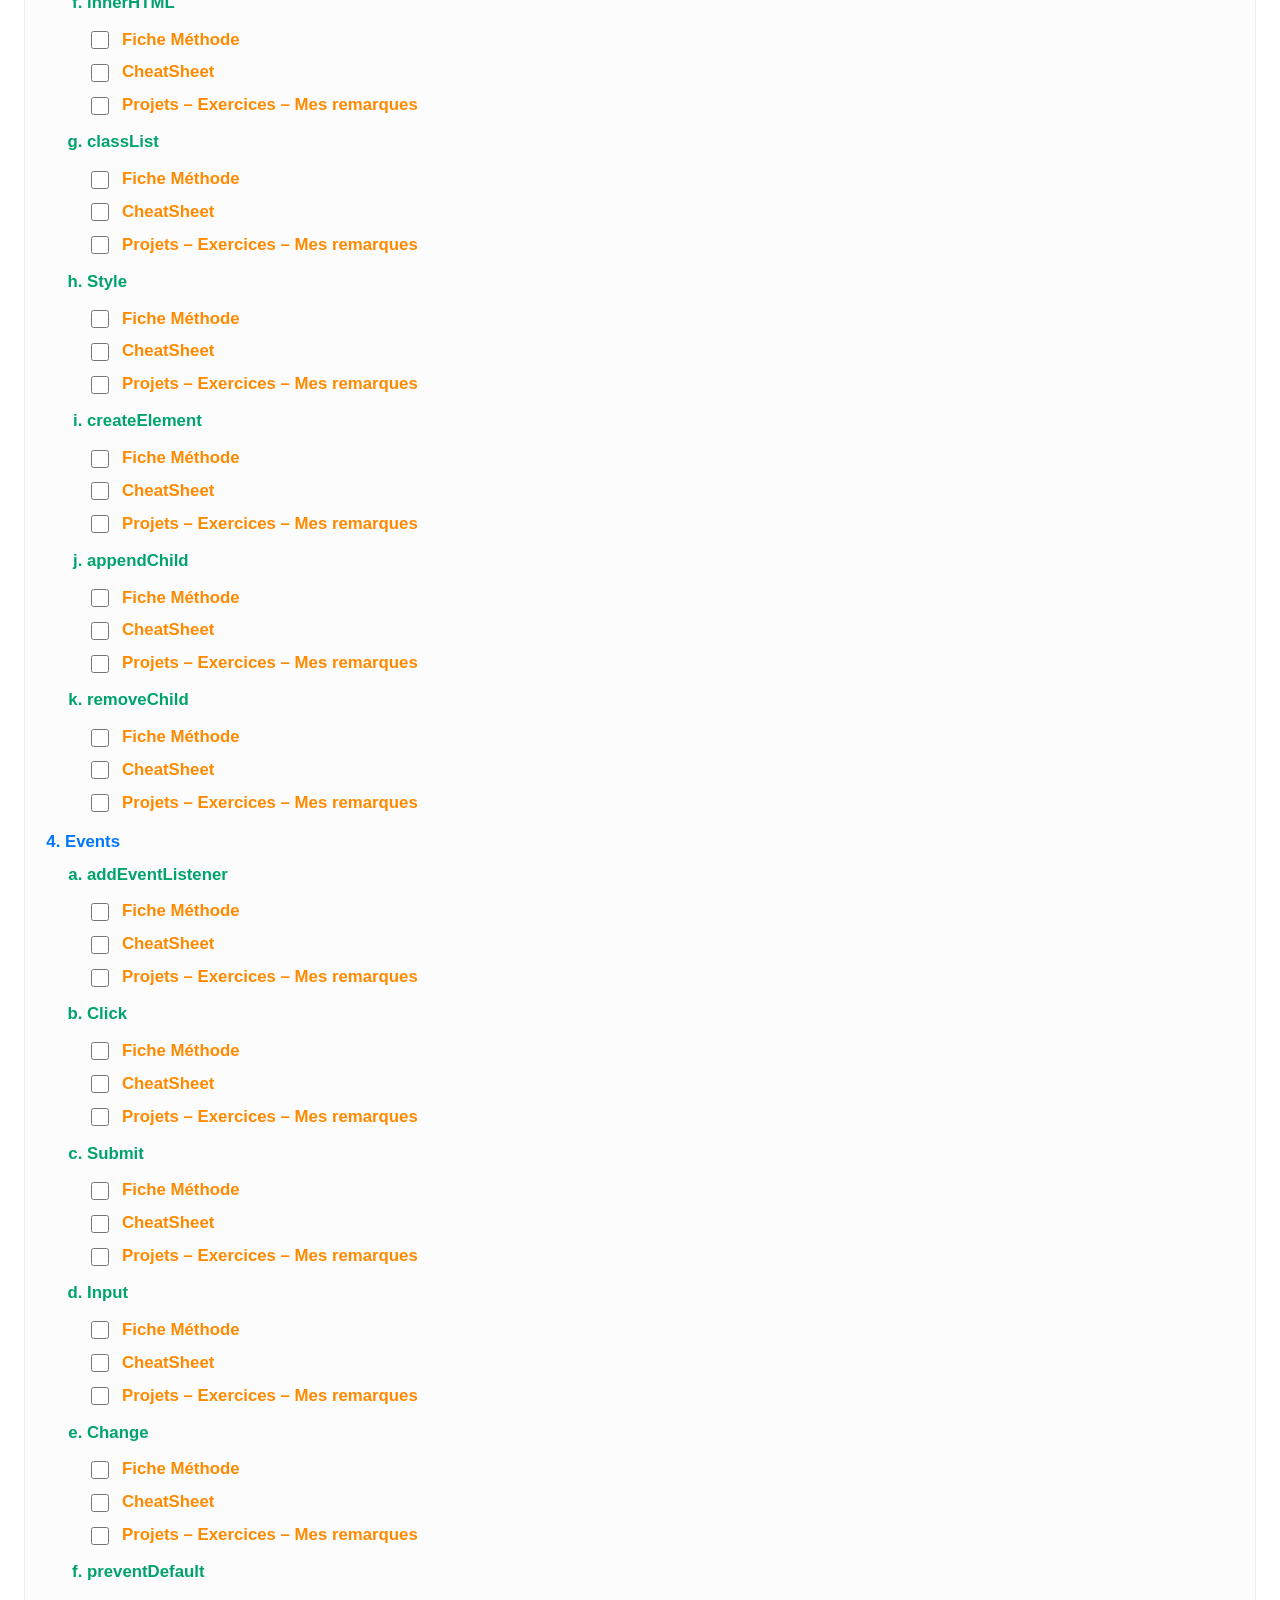
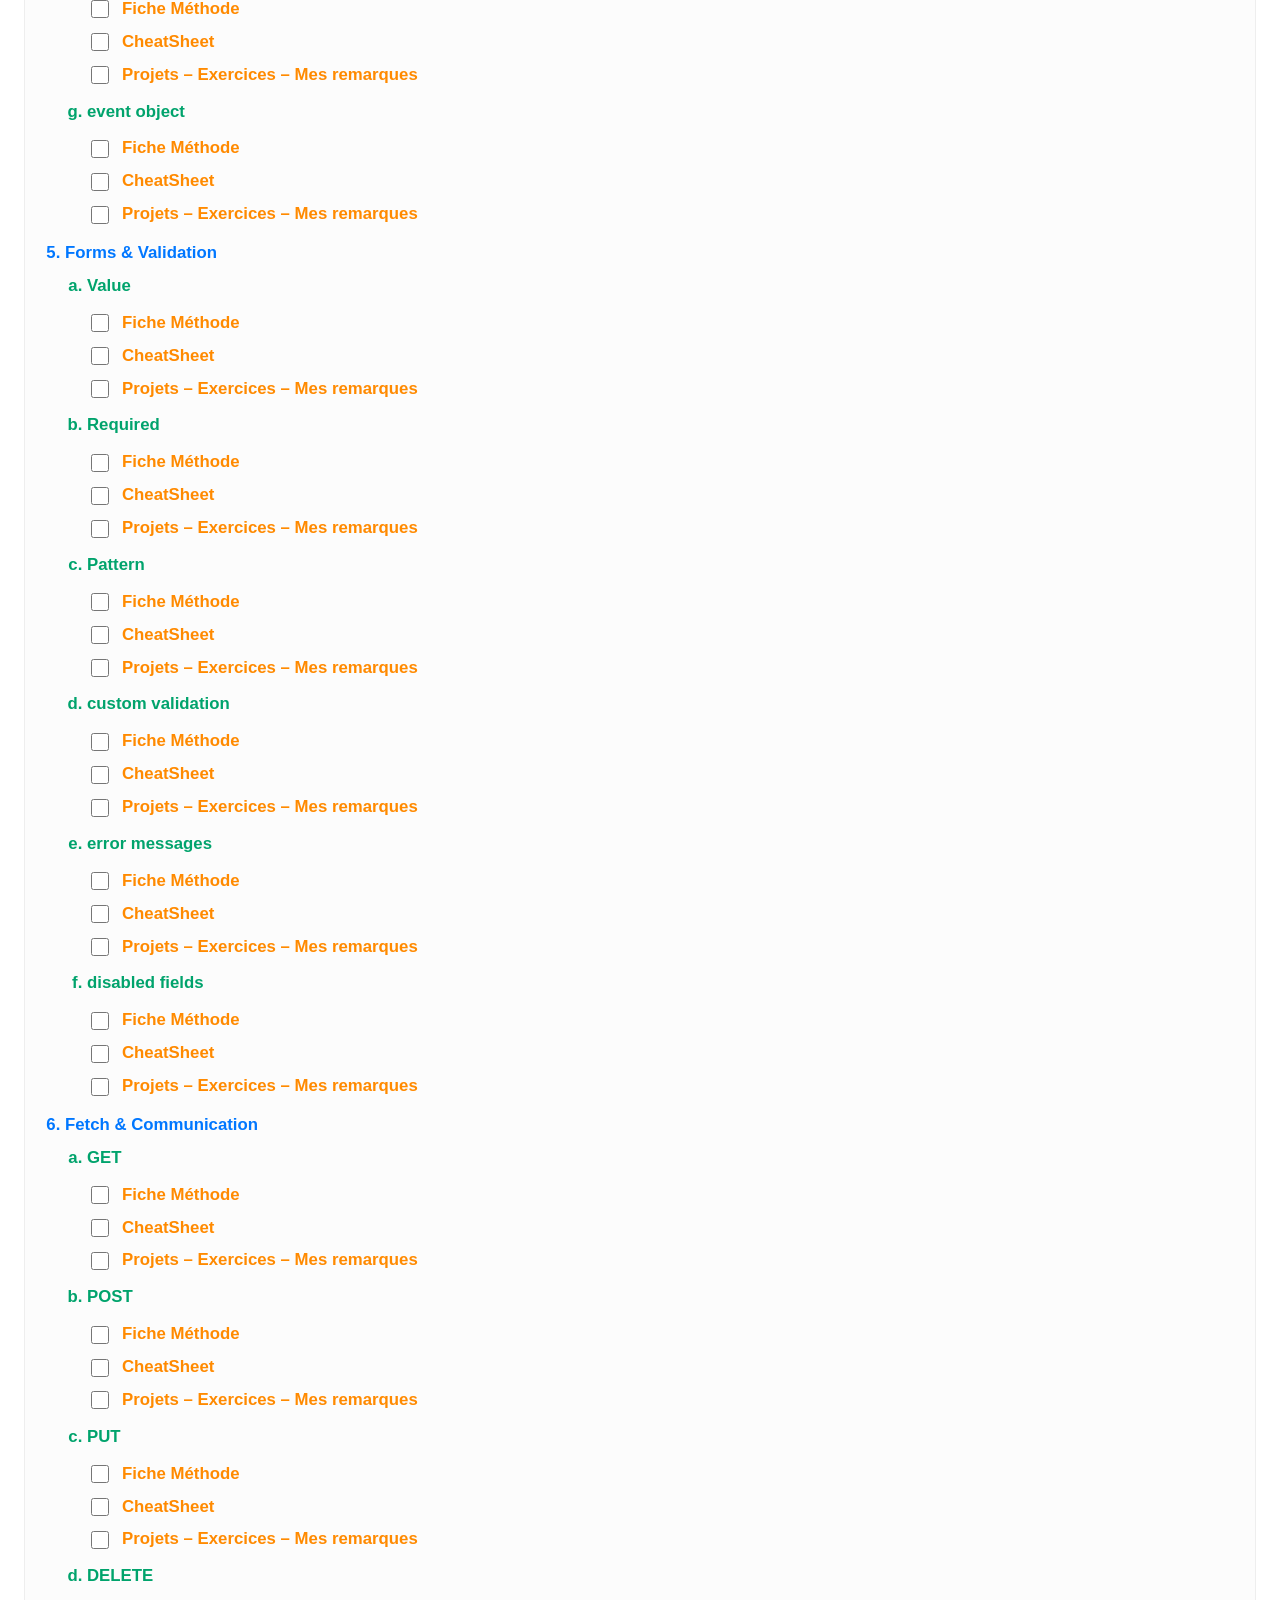
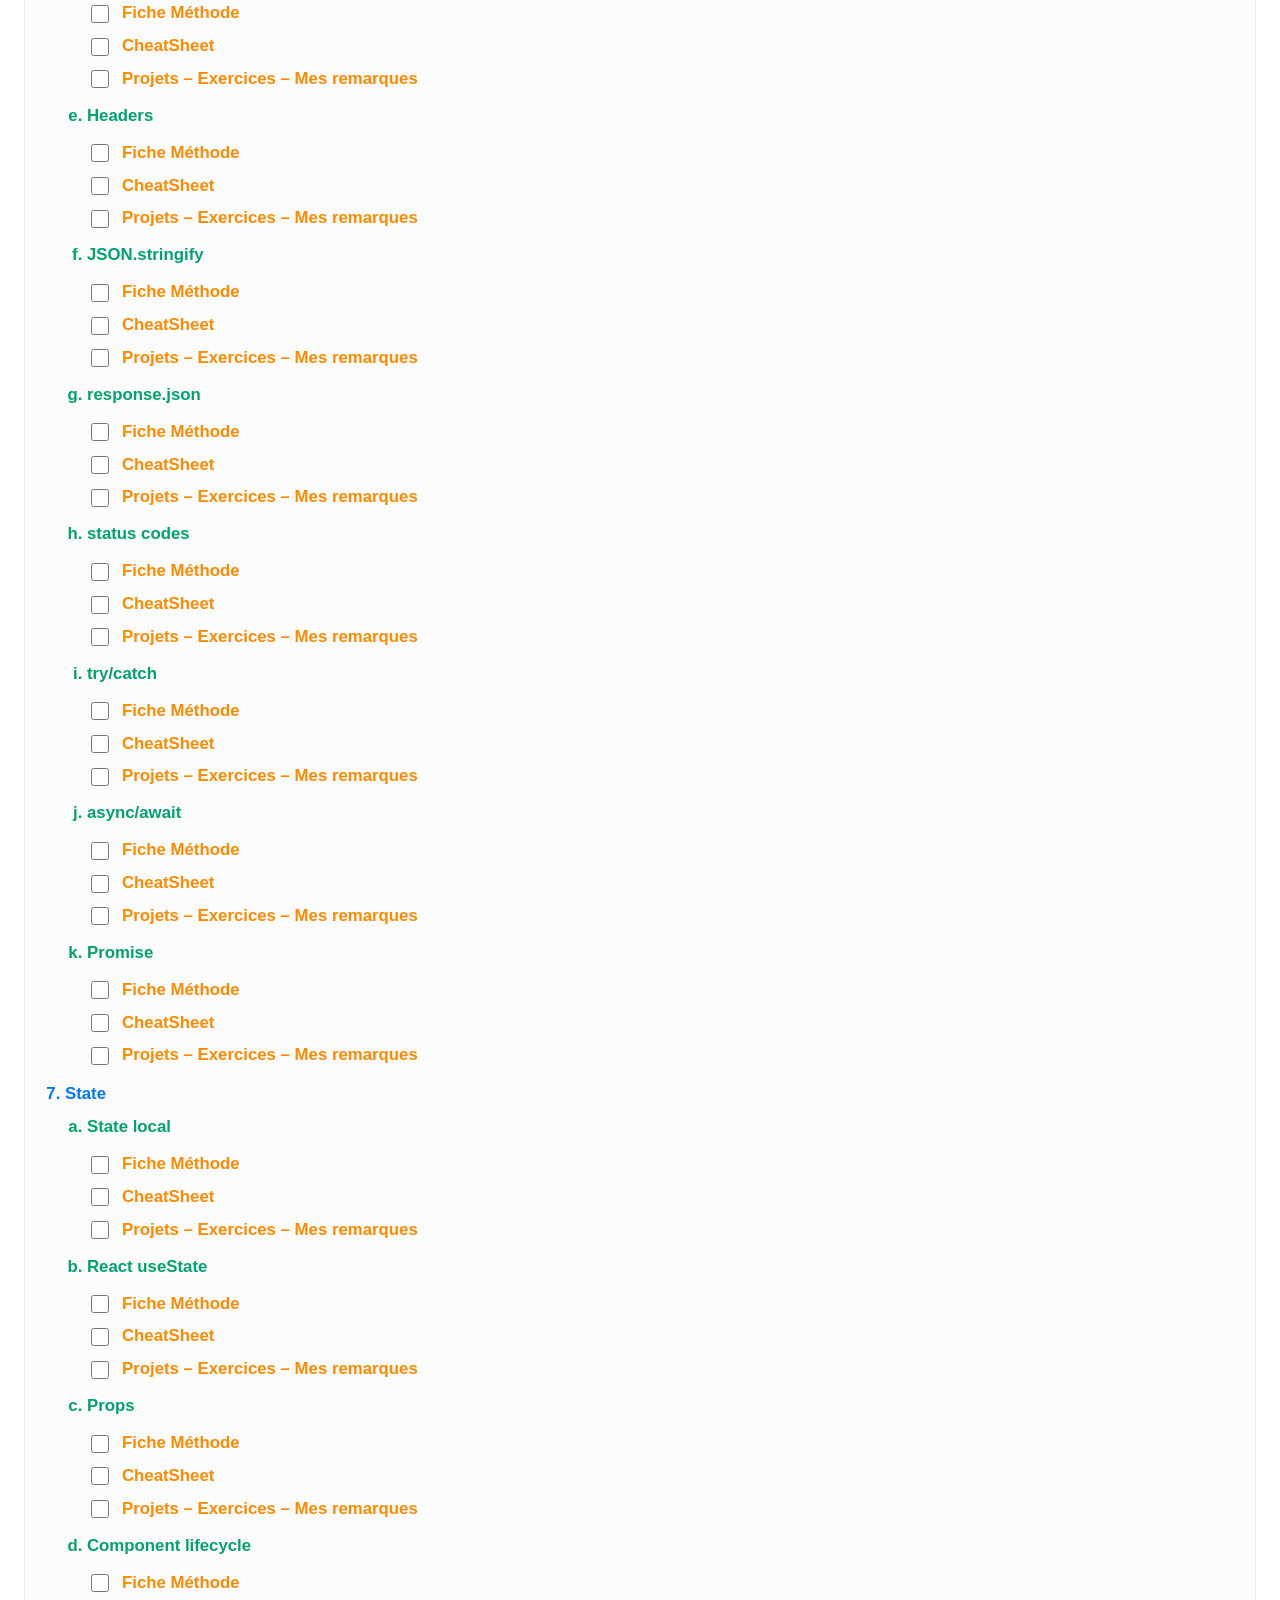
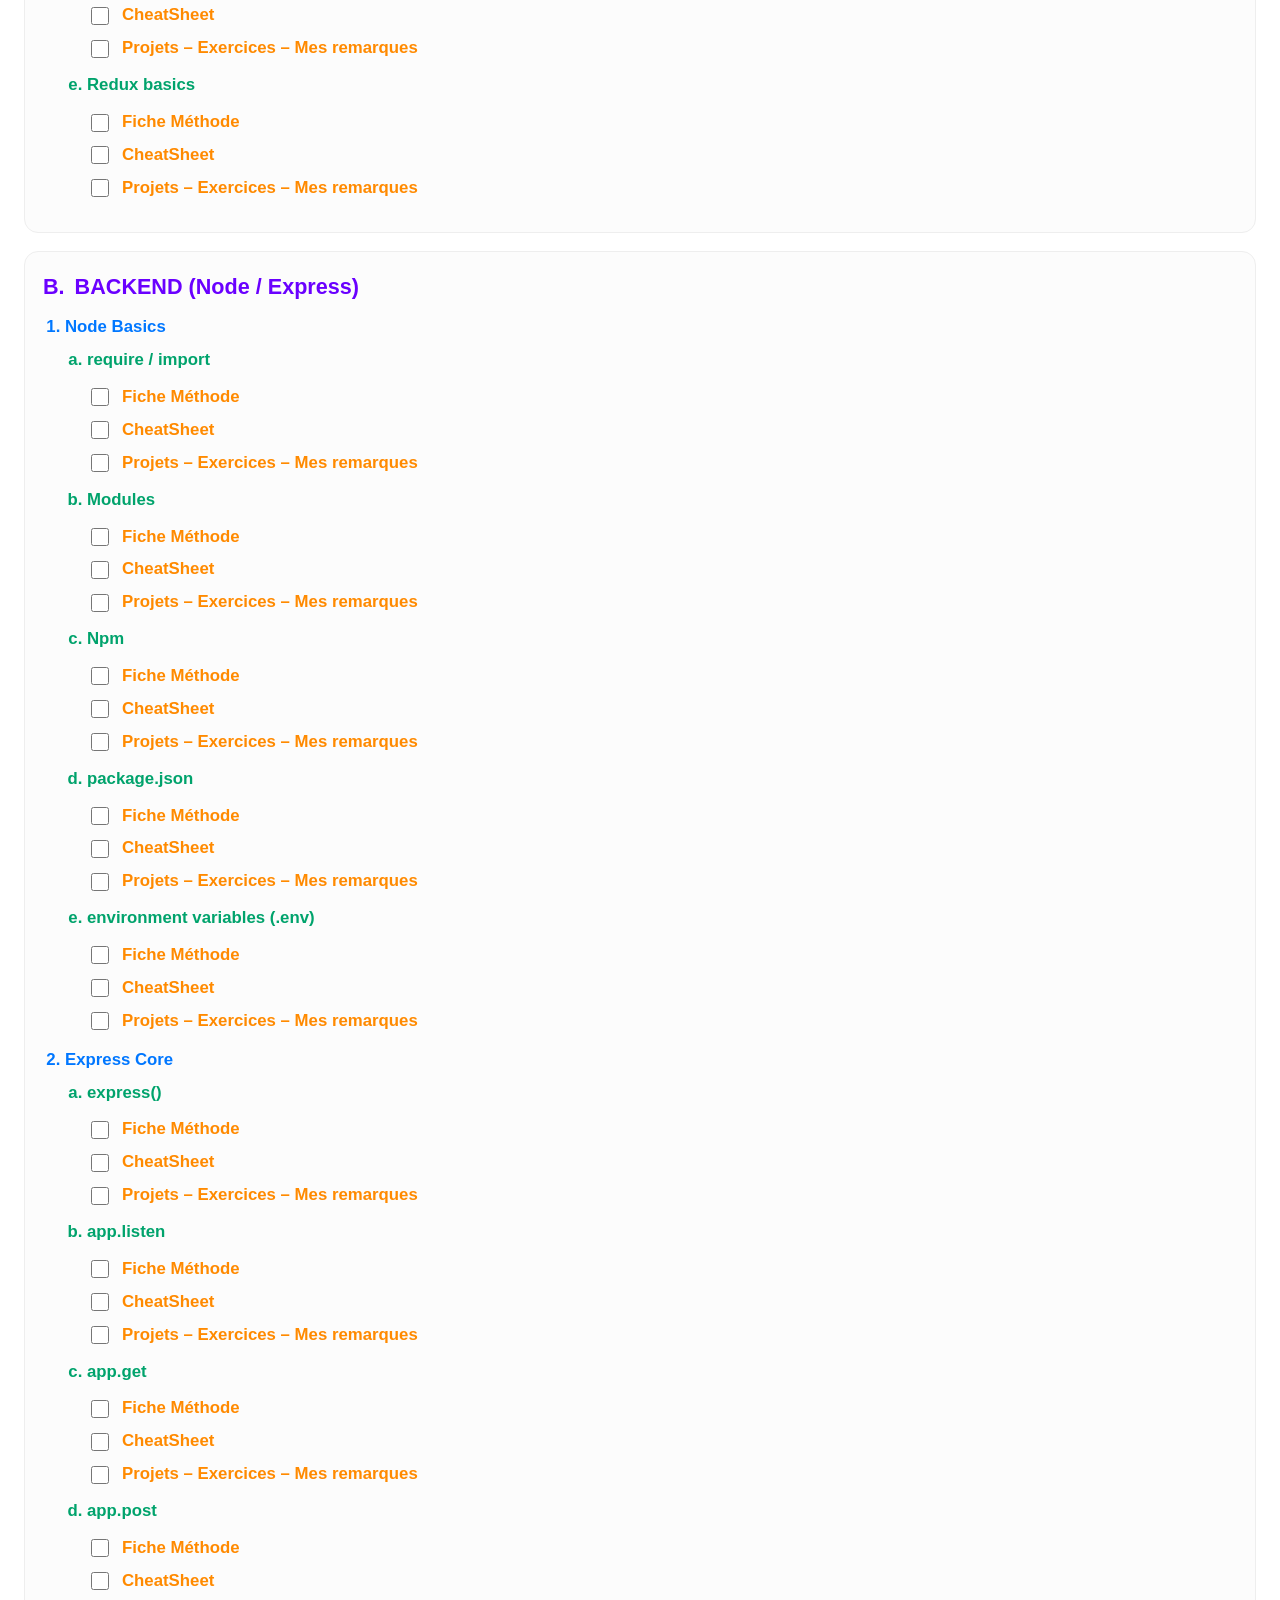
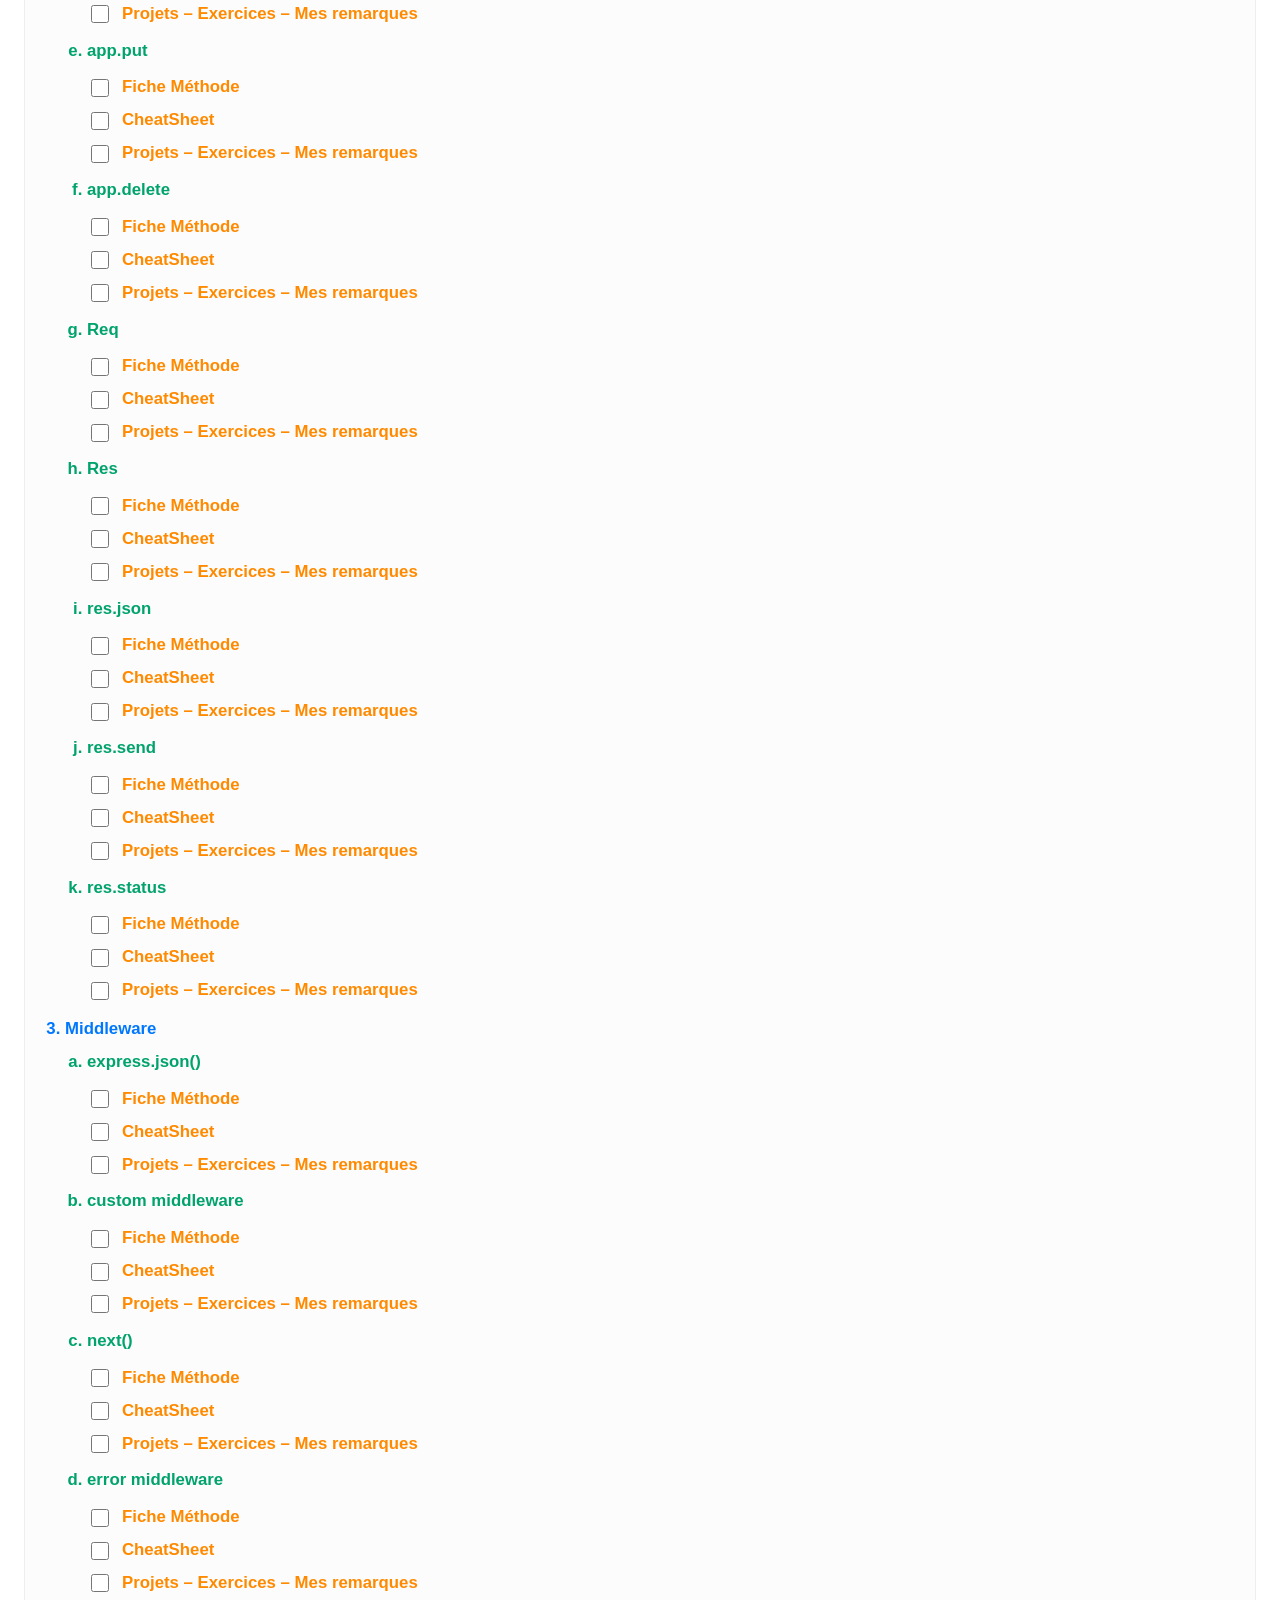
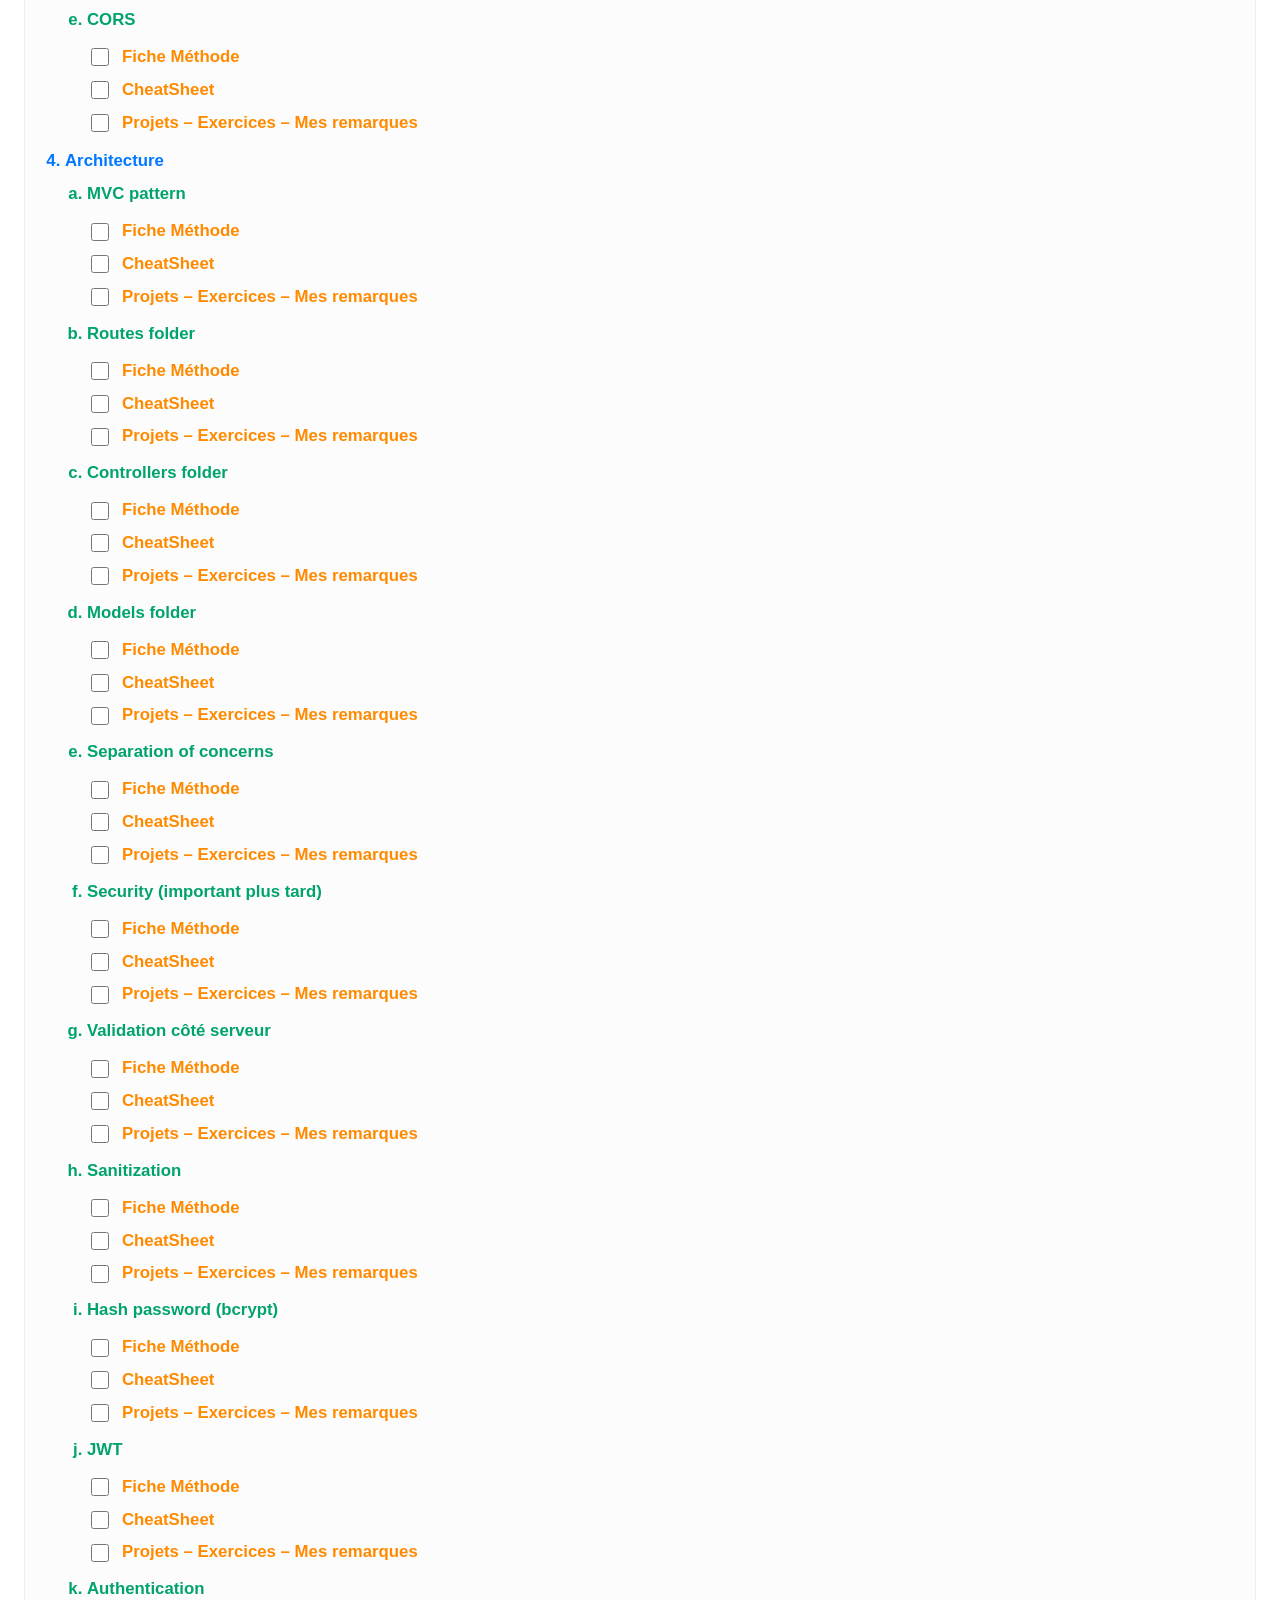
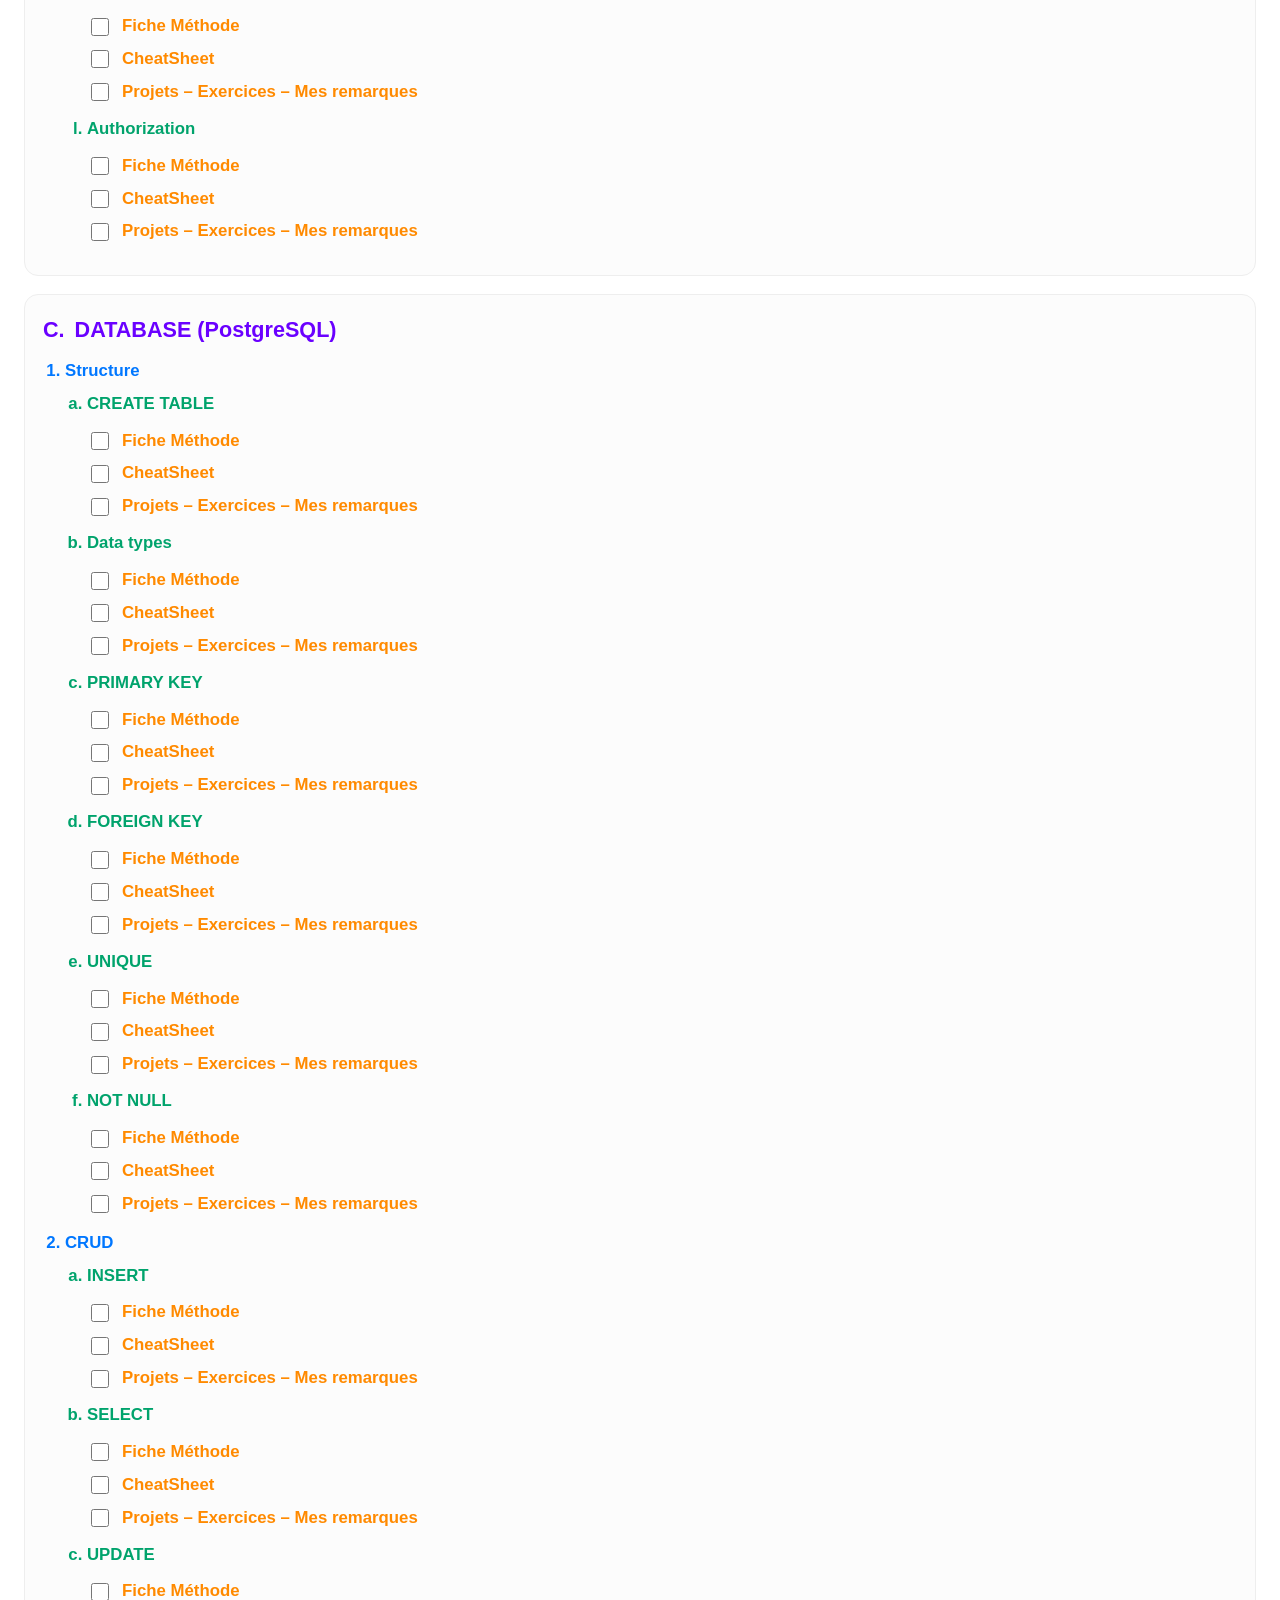
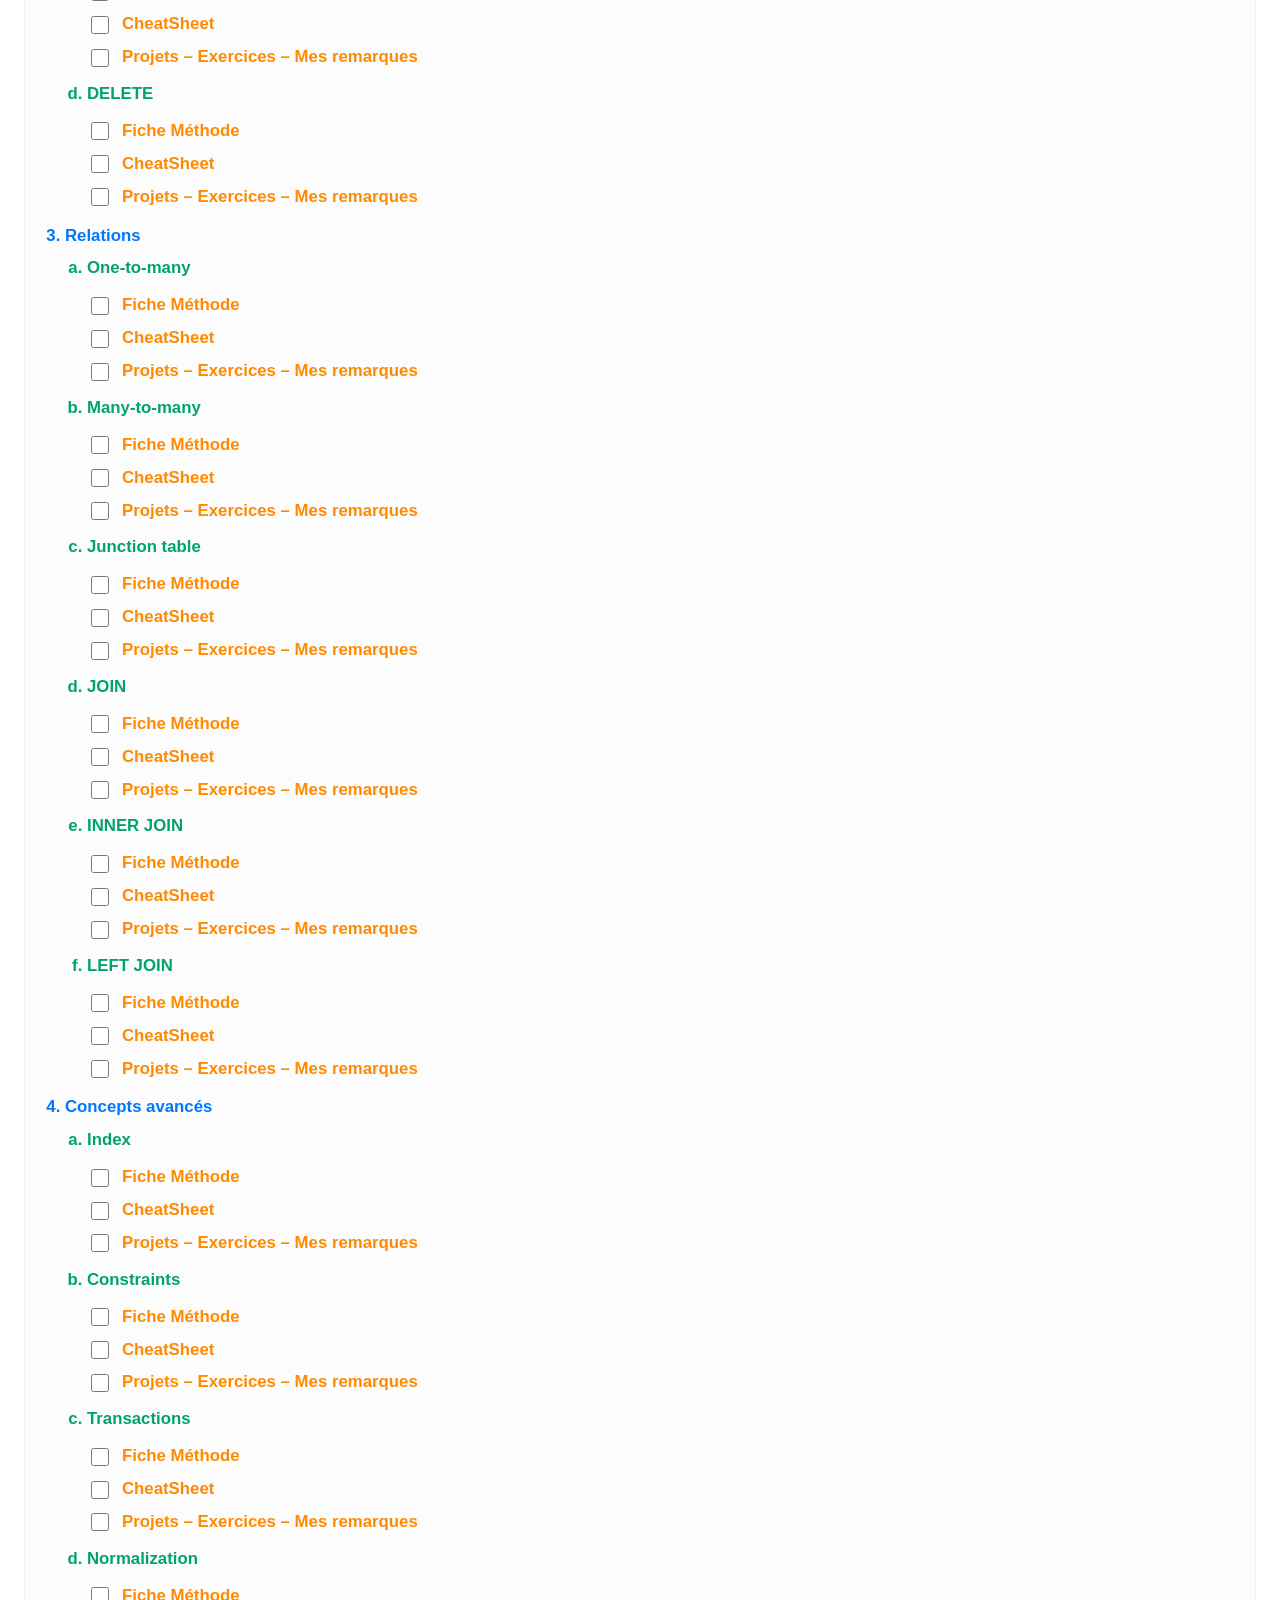
<file: A trier et renommer/ClasseurFullStack/classeurFullStack_index.html>
<!-- AnnaSpirit -->
<!DOCTYPE html>
<html lang="en">

<head>
    <meta charset="UTF-8" />
    <meta name="viewport" content="width=device-width, initial-scale=1.0" />
    <link rel="stylesheet" href="classeurFullStack_style.css">
    <title>Full Stack</title>

</head>

<body>
    <!-- AnnaSpirit -->
    <h1>Full Stack Binder – Outline</h1>

    <!-- AnnaSpirit -->
    <div class="legend">
        <div><span style="color: var(--level-1-color);">Level 1</span> = A/B/C/D sections</div>
        <div><span style="color: var(--level-2-color);">Level 2</span> = 1, 2, 3…</div>
        <div><span style="color: var(--level-3-color);">Level 3</span> = a, b, c…</div>
        <div><span style="color: var(--level-4-color);">Level 4</span> = Checklist items ✅</div>
    </div>

    <!-- A. FRONTEND -->
    <section class="section font-a" id="frontend">
        <div class="section-title">
            <div class="level-1 section-letter">A.</div>
            <div class="level-1 section-name">FRONTEND</div>
        </div>

        <ol>
            <li class="level-2">Bases HTML
                <ol class="sublist" type="a">
                    <li class="level-3">Structure HTML
                        <ul class="checklist">
                            <li><input type="checkbox" /> <span class="level-4">Fiche Méthode</span></li>
                            <li><input type="checkbox" /> <span class="level-4">CheatSheet</span></li>
                            <li><input type="checkbox" /> <span class="level-4">Projets – Exercices – Mes
                                    remarques</span></li>
                        </ul>
                    </li>
                    <li class="level-3">Forms
                        <ul class="checklist">
                            <li><input type="checkbox" /> <span class="level-4">Fiche Méthode</span></li>
                            <li><input type="checkbox" /> <span class="level-4">CheatSheet</span></li>
                            <li><input type="checkbox" /> <span class="level-4">Projets – Exercices – Mes
                                    remarques</span></li>
                        </ul>
                    </li>
                    <li class="level-3">Inputs (text, password, checkbox, radio)
                        <ul class="checklist">
                            <li><input type="checkbox" /> <span class="level-4">Fiche Méthode</span></li>
                            <li><input type="checkbox" /> <span class="level-4">CheatSheet</span></li>
                            <li><input type="checkbox" /> <span class="level-4">Projets – Exercices – Mes
                                    remarques</span></li>
                        </ul>
                    </li>
                    <li class="level-3">Buttons
                        <ul class="checklist">
                            <li><input type="checkbox" /> <span class="level-4">Fiche Méthode</span></li>
                            <li><input type="checkbox" /> <span class="level-4">CheatSheet</span></li>
                            <li><input type="checkbox" /> <span class="level-4">Projets – Exercices – Mes
                                    remarques</span></li>
                        </ul>
                    </li>
                    <li class="level-3">Labels
                        <ul class="checklist">
                            <li><input type="checkbox" /> <span class="level-4">Fiche Méthode</span></li>
                            <li><input type="checkbox" /> <span class="level-4">CheatSheet</span></li>
                            <li><input type="checkbox" /> <span class="level-4">Projets – Exercices – Mes
                                    remarques</span></li>
                        </ul>
                    </li>
                    <li class="level-3">Semantic tags
                        <ul class="checklist">
                            <li><input type="checkbox" /> <span class="level-4">Fiche Méthode</span></li>
                            <li><input type="checkbox" /> <span class="level-4">CheatSheet</span></li>
                            <li><input type="checkbox" /> <span class="level-4">Projets – Exercices – Mes
                                    remarques</span></li>
                        </ul>
                    </li>
                    <li class="level-3">Attributes (id, class, name, value)
                        <ul class="checklist">
                            <li><input type="checkbox" /> <span class="level-4">Fiche Méthode</span></li>
                            <li><input type="checkbox" /> <span class="level-4">CheatSheet</span></li>
                            <li><input type="checkbox" /> <span class="level-4">Projets – Exercices – Mes
                                    remarques</span></li>
                        </ul>
                    </li>
                </ol>
            </li>

            <li class="level-2">CSS
                <ol class="sublist" type="a">
                    <li class="level-3">Selectors
                        <ul class="checklist">
                            <li><input type="checkbox" /> <span class="level-4">Fiche Méthode</span></li>
                            <li><input type="checkbox" /> <span class="level-4">CheatSheet</span></li>
                            <li><input type="checkbox" /> <span class="level-4">Projets – Exercices – Mes
                                    remarques</span></li>
                        </ul>
                    </li>
                    <li class="level-3">Box model
                        <ul class="checklist">
                            <li><input type="checkbox" /> <span class="level-4">Fiche Méthode</span></li>
                            <li><input type="checkbox" /> <span class="level-4">CheatSheet</span></li>
                            <li><input type="checkbox" /> <span class="level-4">Projets – Exercices – Mes
                                    remarques</span></li>
                        </ul>
                    </li>
                    <li class="level-3">Flexbox
                        <ul class="checklist">
                            <li><input type="checkbox" /> <span class="level-4">Fiche Méthode</span></li>
                            <li><input type="checkbox" /> <span class="level-4">CheatSheet</span></li>
                            <li><input type="checkbox" /> <span class="level-4">Projets – Exercices – Mes
                                    remarques</span></li>
                        </ul>
                    </li>
                    <li class="level-3">Grid
                        <ul class="checklist">
                            <li><input type="checkbox" /> <span class="level-4">Fiche Méthode</span></li>
                            <li><input type="checkbox" /> <span class="level-4">CheatSheet</span></li>
                            <li><input type="checkbox" /> <span class="level-4">Projets – Exercices – Mes
                                    remarques</span></li>
                        </ul>
                    </li>
                    <li class="level-3">Position
                        <ul class="checklist">
                            <li><input type="checkbox" /> <span class="level-4">Fiche Méthode</span></li>
                            <li><input type="checkbox" /> <span class="level-4">CheatSheet</span></li>
                            <li><input type="checkbox" /> <span class="level-4">Projets – Exercices – Mes
                                    remarques</span></li>
                        </ul>
                    </li>
                    <li class="level-3">Responsive (media queries)
                        <ul class="checklist">
                            <li><input type="checkbox" /> <span class="level-4">Fiche Méthode</span></li>
                            <li><input type="checkbox" /> <span class="level-4">CheatSheet</span></li>
                            <li><input type="checkbox" /> <span class="level-4">Projets – Exercices – Mes
                                    remarques</span></li>
                        </ul>
                    </li>
                    <li class="level-3">Animations
                        <ul class="checklist">
                            <li><input type="checkbox" /> <span class="level-4">Fiche Méthode</span></li>
                            <li><input type="checkbox" /> <span class="level-4">CheatSheet</span></li>
                            <li><input type="checkbox" /> <span class="level-4">Projets – Exercices – Mes
                                    remarques</span></li>
                        </ul>
                    </li>
                    <li class="level-3">Variables CSS
                        <ul class="checklist">
                            <li><input type="checkbox" /> <span class="level-4">Fiche Méthode</span></li>
                            <li><input type="checkbox" /> <span class="level-4">CheatSheet</span></li>
                            <li><input type="checkbox" /> <span class="level-4">Projets – Exercices – Mes
                                    remarques</span></li>
                        </ul>
                    </li>
                </ol>
            </li>

            <li class="level-2">DOM
                <ol class="sublist" type="a">
                    <li class="level-3">Document<ul class="checklist">
                            <li><input type="checkbox" /> <span class="level-4">Fiche Méthode</span></li>
                            <li><input type="checkbox" /> <span class="level-4">CheatSheet</span></li>
                            <li><input type="checkbox" /> <span class="level-4">Projets – Exercices – Mes
                                    remarques</span></li>
                        </ul>
                    </li>
                    <li class="level-3">getElementById<ul class="checklist">
                            <li><input type="checkbox" /> <span class="level-4">Fiche Méthode</span></li>
                            <li><input type="checkbox" /> <span class="level-4">CheatSheet</span></li>
                            <li><input type="checkbox" /> <span class="level-4">Projets – Exercices – Mes
                                    remarques</span></li>
                        </ul>
                    </li>
                    <li class="level-3">querySelector<ul class="checklist">
                            <li><input type="checkbox" /> <span class="level-4">Fiche Méthode</span></li>
                            <li><input type="checkbox" /> <span class="level-4">CheatSheet</span></li>
                            <li><input type="checkbox" /> <span class="level-4">Projets – Exercices – Mes
                                    remarques</span></li>
                        </ul>
                    </li>
                    <li class="level-3">querySelectorAll<ul class="checklist">
                            <li><input type="checkbox" /> <span class="level-4">Fiche Méthode</span></li>
                            <li><input type="checkbox" /> <span class="level-4">CheatSheet</span></li>
                            <li><input type="checkbox" /> <span class="level-4">Projets – Exercices – Mes
                                    remarques</span></li>
                        </ul>
                    </li>
                    <li class="level-3">textContent<ul class="checklist">
                            <li><input type="checkbox" /> <span class="level-4">Fiche Méthode</span></li>
                            <li><input type="checkbox" /> <span class="level-4">CheatSheet</span></li>
                            <li><input type="checkbox" /> <span class="level-4">Projets – Exercices – Mes
                                    remarques</span></li>
                        </ul>
                    </li>
                    <li class="level-3">innerHTML<ul class="checklist">
                            <li><input type="checkbox" /> <span class="level-4">Fiche Méthode</span></li>
                            <li><input type="checkbox" /> <span class="level-4">CheatSheet</span></li>
                            <li><input type="checkbox" /> <span class="level-4">Projets – Exercices – Mes
                                    remarques</span></li>
                        </ul>
                    </li>
                    <li class="level-3">classList<ul class="checklist">
                            <li><input type="checkbox" /> <span class="level-4">Fiche Méthode</span></li>
                            <li><input type="checkbox" /> <span class="level-4">CheatSheet</span></li>
                            <li><input type="checkbox" /> <span class="level-4">Projets – Exercices – Mes
                                    remarques</span></li>
                        </ul>
                    </li>
                    <li class="level-3">Style<ul class="checklist">
                            <li><input type="checkbox" /> <span class="level-4">Fiche Méthode</span></li>
                            <li><input type="checkbox" /> <span class="level-4">CheatSheet</span></li>
                            <li><input type="checkbox" /> <span class="level-4">Projets – Exercices – Mes
                                    remarques</span></li>
                        </ul>
                    </li>
                    <li class="level-3">createElement<ul class="checklist">
                            <li><input type="checkbox" /> <span class="level-4">Fiche Méthode</span></li>
                            <li><input type="checkbox" /> <span class="level-4">CheatSheet</span></li>
                            <li><input type="checkbox" /> <span class="level-4">Projets – Exercices – Mes
                                    remarques</span></li>
                        </ul>
                    </li>
                    <li class="level-3">appendChild<ul class="checklist">
                            <li><input type="checkbox" /> <span class="level-4">Fiche Méthode</span></li>
                            <li><input type="checkbox" /> <span class="level-4">CheatSheet</span></li>
                            <li><input type="checkbox" /> <span class="level-4">Projets – Exercices – Mes
                                    remarques</span></li>
                        </ul>
                    </li>
                    <li class="level-3">removeChild<ul class="checklist">
                            <li><input type="checkbox" /> <span class="level-4">Fiche Méthode</span></li>
                            <li><input type="checkbox" /> <span class="level-4">CheatSheet</span></li>
                            <li><input type="checkbox" /> <span class="level-4">Projets – Exercices – Mes
                                    remarques</span></li>
                        </ul>
                    </li>
                </ol>
            </li>

            <li class="level-2">Events
                <ol class="sublist" type="a">
                    <li class="level-3">addEventListener<ul class="checklist">
                            <li><input type="checkbox" /> <span class="level-4">Fiche Méthode</span></li>
                            <li><input type="checkbox" /> <span class="level-4">CheatSheet</span></li>
                            <li><input type="checkbox" /> <span class="level-4">Projets – Exercices – Mes
                                    remarques</span></li>
                        </ul>
                    </li>
                    <li class="level-3">Click<ul class="checklist">
                            <li><input type="checkbox" /> <span class="level-4">Fiche Méthode</span></li>
                            <li><input type="checkbox" /> <span class="level-4">CheatSheet</span></li>
                            <li><input type="checkbox" /> <span class="level-4">Projets – Exercices – Mes
                                    remarques</span></li>
                        </ul>
                    </li>
                    <li class="level-3">Submit<ul class="checklist">
                            <li><input type="checkbox" /> <span class="level-4">Fiche Méthode</span></li>
                            <li><input type="checkbox" /> <span class="level-4">CheatSheet</span></li>
                            <li><input type="checkbox" /> <span class="level-4">Projets – Exercices – Mes
                                    remarques</span></li>
                        </ul>
                    </li>
                    <li class="level-3">Input<ul class="checklist">
                            <li><input type="checkbox" /> <span class="level-4">Fiche Méthode</span></li>
                            <li><input type="checkbox" /> <span class="level-4">CheatSheet</span></li>
                            <li><input type="checkbox" /> <span class="level-4">Projets – Exercices – Mes
                                    remarques</span></li>
                        </ul>
                    </li>
                    <li class="level-3">Change<ul class="checklist">
                            <li><input type="checkbox" /> <span class="level-4">Fiche Méthode</span></li>
                            <li><input type="checkbox" /> <span class="level-4">CheatSheet</span></li>
                            <li><input type="checkbox" /> <span class="level-4">Projets – Exercices – Mes
                                    remarques</span></li>
                        </ul>
                    </li>
                    <li class="level-3">preventDefault<ul class="checklist">
                            <li><input type="checkbox" /> <span class="level-4">Fiche Méthode</span></li>
                            <li><input type="checkbox" /> <span class="level-4">CheatSheet</span></li>
                            <li><input type="checkbox" /> <span class="level-4">Projets – Exercices – Mes
                                    remarques</span></li>
                        </ul>
                    </li>
                    <li class="level-3">event object<ul class="checklist">
                            <li><input type="checkbox" /> <span class="level-4">Fiche Méthode</span></li>
                            <li><input type="checkbox" /> <span class="level-4">CheatSheet</span></li>
                            <li><input type="checkbox" /> <span class="level-4">Projets – Exercices – Mes
                                    remarques</span></li>
                        </ul>
                    </li>
                </ol>
            </li>

            <li class="level-2">Forms &amp; Validation
                <ol class="sublist" type="a">
                    <li class="level-3">Value<ul class="checklist">
                            <li><input type="checkbox" /> <span class="level-4">Fiche Méthode</span></li>
                            <li><input type="checkbox" /> <span class="level-4">CheatSheet</span></li>
                            <li><input type="checkbox" /> <span class="level-4">Projets – Exercices – Mes
                                    remarques</span></li>
                        </ul>
                    </li>
                    <li class="level-3">Required<ul class="checklist">
                            <li><input type="checkbox" /> <span class="level-4">Fiche Méthode</span></li>
                            <li><input type="checkbox" /> <span class="level-4">CheatSheet</span></li>
                            <li><input type="checkbox" /> <span class="level-4">Projets – Exercices – Mes
                                    remarques</span></li>
                        </ul>
                    </li>
                    <li class="level-3">Pattern<ul class="checklist">
                            <li><input type="checkbox" /> <span class="level-4">Fiche Méthode</span></li>
                            <li><input type="checkbox" /> <span class="level-4">CheatSheet</span></li>
                            <li><input type="checkbox" /> <span class="level-4">Projets – Exercices – Mes
                                    remarques</span></li>
                        </ul>
                    </li>
                    <li class="level-3">custom validation<ul class="checklist">
                            <li><input type="checkbox" /> <span class="level-4">Fiche Méthode</span></li>
                            <li><input type="checkbox" /> <span class="level-4">CheatSheet</span></li>
                            <li><input type="checkbox" /> <span class="level-4">Projets – Exercices – Mes
                                    remarques</span></li>
                        </ul>
                    </li>
                    <li class="level-3">error messages<ul class="checklist">
                            <li><input type="checkbox" /> <span class="level-4">Fiche Méthode</span></li>
                            <li><input type="checkbox" /> <span class="level-4">CheatSheet</span></li>
                            <li><input type="checkbox" /> <span class="level-4">Projets – Exercices – Mes
                                    remarques</span></li>
                        </ul>
                    </li>
                    <li class="level-3">disabled fields<ul class="checklist">
                            <li><input type="checkbox" /> <span class="level-4">Fiche Méthode</span></li>
                            <li><input type="checkbox" /> <span class="level-4">CheatSheet</span></li>
                            <li><input type="checkbox" /> <span class="level-4">Projets – Exercices – Mes
                                    remarques</span></li>
                        </ul>
                    </li>
                </ol>
            </li>

            <li class="level-2">Fetch &amp; Communication
                <ol class="sublist" type="a">
                    <li class="level-3">GET<ul class="checklist">
                            <li><input type="checkbox" /> <span class="level-4">Fiche Méthode</span></li>
                            <li><input type="checkbox" /> <span class="level-4">CheatSheet</span></li>
                            <li><input type="checkbox" /> <span class="level-4">Projets – Exercices – Mes
                                    remarques</span></li>
                        </ul>
                    </li>
                    <li class="level-3">POST<ul class="checklist">
                            <li><input type="checkbox" /> <span class="level-4">Fiche Méthode</span></li>
                            <li><input type="checkbox" /> <span class="level-4">CheatSheet</span></li>
                            <li><input type="checkbox" /> <span class="level-4">Projets – Exercices – Mes
                                    remarques</span></li>
                        </ul>
                    </li>
                    <li class="level-3">PUT<ul class="checklist">
                            <li><input type="checkbox" /> <span class="level-4">Fiche Méthode</span></li>
                            <li><input type="checkbox" /> <span class="level-4">CheatSheet</span></li>
                            <li><input type="checkbox" /> <span class="level-4">Projets – Exercices – Mes
                                    remarques</span></li>
                        </ul>
                    </li>
                    <li class="level-3">DELETE<ul class="checklist">
                            <li><input type="checkbox" /> <span class="level-4">Fiche Méthode</span></li>
                            <li><input type="checkbox" /> <span class="level-4">CheatSheet</span></li>
                            <li><input type="checkbox" /> <span class="level-4">Projets – Exercices – Mes
                                    remarques</span></li>
                        </ul>
                    </li>
                    <li class="level-3">Headers<ul class="checklist">
                            <li><input type="checkbox" /> <span class="level-4">Fiche Méthode</span></li>
                            <li><input type="checkbox" /> <span class="level-4">CheatSheet</span></li>
                            <li><input type="checkbox" /> <span class="level-4">Projets – Exercices – Mes
                                    remarques</span></li>
                        </ul>
                    </li>
                    <li class="level-3">JSON.stringify<ul class="checklist">
                            <li><input type="checkbox" /> <span class="level-4">Fiche Méthode</span></li>
                            <li><input type="checkbox" /> <span class="level-4">CheatSheet</span></li>
                            <li><input type="checkbox" /> <span class="level-4">Projets – Exercices – Mes
                                    remarques</span></li>
                        </ul>
                    </li>
                    <li class="level-3">response.json<ul class="checklist">
                            <li><input type="checkbox" /> <span class="level-4">Fiche Méthode</span></li>
                            <li><input type="checkbox" /> <span class="level-4">CheatSheet</span></li>
                            <li><input type="checkbox" /> <span class="level-4">Projets – Exercices – Mes
                                    remarques</span></li>
                        </ul>
                    </li>
                    <li class="level-3">status codes<ul class="checklist">
                            <li><input type="checkbox" /> <span class="level-4">Fiche Méthode</span></li>
                            <li><input type="checkbox" /> <span class="level-4">CheatSheet</span></li>
                            <li><input type="checkbox" /> <span class="level-4">Projets – Exercices – Mes
                                    remarques</span></li>
                        </ul>
                    </li>
                    <li class="level-3">try/catch<ul class="checklist">
                            <li><input type="checkbox" /> <span class="level-4">Fiche Méthode</span></li>
                            <li><input type="checkbox" /> <span class="level-4">CheatSheet</span></li>
                            <li><input type="checkbox" /> <span class="level-4">Projets – Exercices – Mes
                                    remarques</span></li>
                        </ul>
                    </li>
                    <li class="level-3">async/await<ul class="checklist">
                            <li><input type="checkbox" /> <span class="level-4">Fiche Méthode</span></li>
                            <li><input type="checkbox" /> <span class="level-4">CheatSheet</span></li>
                            <li><input type="checkbox" /> <span class="level-4">Projets – Exercices – Mes
                                    remarques</span></li>
                        </ul>
                    </li>
                    <li class="level-3">Promise<ul class="checklist">
                            <li><input type="checkbox" /> <span class="level-4">Fiche Méthode</span></li>
                            <li><input type="checkbox" /> <span class="level-4">CheatSheet</span></li>
                            <li><input type="checkbox" /> <span class="level-4">Projets – Exercices – Mes
                                    remarques</span></li>
                        </ul>
                    </li>
                </ol>
            </li>

            <li class="level-2">State
                <ol class="sublist" type="a">
                    <li class="level-3">State local<ul class="checklist">
                            <li><input type="checkbox" /> <span class="level-4">Fiche Méthode</span></li>
                            <li><input type="checkbox" /> <span class="level-4">CheatSheet</span></li>
                            <li><input type="checkbox" /> <span class="level-4">Projets – Exercices – Mes
                                    remarques</span></li>
                        </ul>
                    </li>
                    <li class="level-3">React useState<ul class="checklist">
                            <li><input type="checkbox" /> <span class="level-4">Fiche Méthode</span></li>
                            <li><input type="checkbox" /> <span class="level-4">CheatSheet</span></li>
                            <li><input type="checkbox" /> <span class="level-4">Projets – Exercices – Mes
                                    remarques</span></li>
                        </ul>
                    </li>
                    <li class="level-3">Props<ul class="checklist">
                            <li><input type="checkbox" /> <span class="level-4">Fiche Méthode</span></li>
                            <li><input type="checkbox" /> <span class="level-4">CheatSheet</span></li>
                            <li><input type="checkbox" /> <span class="level-4">Projets – Exercices – Mes
                                    remarques</span></li>
                        </ul>
                    </li>
                    <li class="level-3">Component lifecycle<ul class="checklist">
                            <li><input type="checkbox" /> <span class="level-4">Fiche Méthode</span></li>
                            <li><input type="checkbox" /> <span class="level-4">CheatSheet</span></li>
                            <li><input type="checkbox" /> <span class="level-4">Projets – Exercices – Mes
                                    remarques</span></li>
                        </ul>
                    </li>
                    <li class="level-3">Redux basics<ul class="checklist">
                            <li><input type="checkbox" /> <span class="level-4">Fiche Méthode</span></li>
                            <li><input type="checkbox" /> <span class="level-4">CheatSheet</span></li>
                            <li><input type="checkbox" /> <span class="level-4">Projets – Exercices – Mes
                                    remarques</span></li>
                        </ul>
                    </li>
                </ol>
            </li>
        </ol>
    </section>

    <!-- B. BACKEND -->
    <section class="section font-b" id="backend">
        <div class="section-title">
            <div class="level-1 section-letter">B.</div>
            <div class="level-1 section-name">BACKEND (Node / Express)</div>
        </div>

        <ol>
            <li class="level-2">Node Basics
                <ol class="sublist" type="a">
                    <li class="level-3">require / import<ul class="checklist">
                            <li><input type="checkbox" /> <span class="level-4">Fiche Méthode</span></li>
                            <li><input type="checkbox" /> <span class="level-4">CheatSheet</span></li>
                            <li><input type="checkbox" /> <span class="level-4">Projets – Exercices – Mes
                                    remarques</span></li>
                        </ul>
                    </li>
                    <li class="level-3">Modules<ul class="checklist">
                            <li><input type="checkbox" /> <span class="level-4">Fiche Méthode</span></li>
                            <li><input type="checkbox" /> <span class="level-4">CheatSheet</span></li>
                            <li><input type="checkbox" /> <span class="level-4">Projets – Exercices – Mes
                                    remarques</span></li>
                        </ul>
                    </li>
                    <li class="level-3">Npm<ul class="checklist">
                            <li><input type="checkbox" /> <span class="level-4">Fiche Méthode</span></li>
                            <li><input type="checkbox" /> <span class="level-4">CheatSheet</span></li>
                            <li><input type="checkbox" /> <span class="level-4">Projets – Exercices – Mes
                                    remarques</span></li>
                        </ul>
                    </li>
                    <li class="level-3">package.json<ul class="checklist">
                            <li><input type="checkbox" /> <span class="level-4">Fiche Méthode</span></li>
                            <li><input type="checkbox" /> <span class="level-4">CheatSheet</span></li>
                            <li><input type="checkbox" /> <span class="level-4">Projets – Exercices – Mes
                                    remarques</span></li>
                        </ul>
                    </li>
                    <li class="level-3">environment variables (.env)<ul class="checklist">
                            <li><input type="checkbox" /> <span class="level-4">Fiche Méthode</span></li>
                            <li><input type="checkbox" /> <span class="level-4">CheatSheet</span></li>
                            <li><input type="checkbox" /> <span class="level-4">Projets – Exercices – Mes
                                    remarques</span></li>
                        </ul>
                    </li>
                </ol>
            </li>

            <li class="level-2">Express Core
                <ol class="sublist" type="a">
                    <li class="level-3">express()<ul class="checklist">
                            <li><input type="checkbox" /> <span class="level-4">Fiche Méthode</span></li>
                            <li><input type="checkbox" /> <span class="level-4">CheatSheet</span></li>
                            <li><input type="checkbox" /> <span class="level-4">Projets – Exercices – Mes
                                    remarques</span></li>
                        </ul>
                    </li>
                    <li class="level-3">app.listen<ul class="checklist">
                            <li><input type="checkbox" /> <span class="level-4">Fiche Méthode</span></li>
                            <li><input type="checkbox" /> <span class="level-4">CheatSheet</span></li>
                            <li><input type="checkbox" /> <span class="level-4">Projets – Exercices – Mes
                                    remarques</span></li>
                        </ul>
                    </li>
                    <li class="level-3">app.get<ul class="checklist">
                            <li><input type="checkbox" /> <span class="level-4">Fiche Méthode</span></li>
                            <li><input type="checkbox" /> <span class="level-4">CheatSheet</span></li>
                            <li><input type="checkbox" /> <span class="level-4">Projets – Exercices – Mes
                                    remarques</span></li>
                        </ul>
                    </li>
                    <li class="level-3">app.post<ul class="checklist">
                            <li><input type="checkbox" /> <span class="level-4">Fiche Méthode</span></li>
                            <li><input type="checkbox" /> <span class="level-4">CheatSheet</span></li>
                            <li><input type="checkbox" /> <span class="level-4">Projets – Exercices – Mes
                                    remarques</span></li>
                        </ul>
                    </li>
                    <li class="level-3">app.put<ul class="checklist">
                            <li><input type="checkbox" /> <span class="level-4">Fiche Méthode</span></li>
                            <li><input type="checkbox" /> <span class="level-4">CheatSheet</span></li>
                            <li><input type="checkbox" /> <span class="level-4">Projets – Exercices – Mes
                                    remarques</span></li>
                        </ul>
                    </li>
                    <li class="level-3">app.delete<ul class="checklist">
                            <li><input type="checkbox" /> <span class="level-4">Fiche Méthode</span></li>
                            <li><input type="checkbox" /> <span class="level-4">CheatSheet</span></li>
                            <li><input type="checkbox" /> <span class="level-4">Projets – Exercices – Mes
                                    remarques</span></li>
                        </ul>
                    </li>
                    <li class="level-3">Req<ul class="checklist">
                            <li><input type="checkbox" /> <span class="level-4">Fiche Méthode</span></li>
                            <li><input type="checkbox" /> <span class="level-4">CheatSheet</span></li>
                            <li><input type="checkbox" /> <span class="level-4">Projets – Exercices – Mes
                                    remarques</span></li>
                        </ul>
                    </li>
                    <li class="level-3">Res<ul class="checklist">
                            <li><input type="checkbox" /> <span class="level-4">Fiche Méthode</span></li>
                            <li><input type="checkbox" /> <span class="level-4">CheatSheet</span></li>
                            <li><input type="checkbox" /> <span class="level-4">Projets – Exercices – Mes
                                    remarques</span></li>
                        </ul>
                    </li>
                    <li class="level-3">res.json<ul class="checklist">
                            <li><input type="checkbox" /> <span class="level-4">Fiche Méthode</span></li>
                            <li><input type="checkbox" /> <span class="level-4">CheatSheet</span></li>
                            <li><input type="checkbox" /> <span class="level-4">Projets – Exercices – Mes
                                    remarques</span></li>
                        </ul>
                    </li>
                    <li class="level-3">res.send<ul class="checklist">
                            <li><input type="checkbox" /> <span class="level-4">Fiche Méthode</span></li>
                            <li><input type="checkbox" /> <span class="level-4">CheatSheet</span></li>
                            <li><input type="checkbox" /> <span class="level-4">Projets – Exercices – Mes
                                    remarques</span></li>
                        </ul>
                    </li>
                    <li class="level-3">res.status<ul class="checklist">
                            <li><input type="checkbox" /> <span class="level-4">Fiche Méthode</span></li>
                            <li><input type="checkbox" /> <span class="level-4">CheatSheet</span></li>
                            <li><input type="checkbox" /> <span class="level-4">Projets – Exercices – Mes
                                    remarques</span></li>
                        </ul>
                    </li>
                </ol>
            </li>

            <li class="level-2">Middleware
                <ol class="sublist" type="a">
                    <li class="level-3">express.json()<ul class="checklist">
                            <li><input type="checkbox" /> <span class="level-4">Fiche Méthode</span></li>
                            <li><input type="checkbox" /> <span class="level-4">CheatSheet</span></li>
                            <li><input type="checkbox" /> <span class="level-4">Projets – Exercices – Mes
                                    remarques</span></li>
                        </ul>
                    </li>
                    <li class="level-3">custom middleware<ul class="checklist">
                            <li><input type="checkbox" /> <span class="level-4">Fiche Méthode</span></li>
                            <li><input type="checkbox" /> <span class="level-4">CheatSheet</span></li>
                            <li><input type="checkbox" /> <span class="level-4">Projets – Exercices – Mes
                                    remarques</span></li>
                        </ul>
                    </li>
                    <li class="level-3">next()<ul class="checklist">
                            <li><input type="checkbox" /> <span class="level-4">Fiche Méthode</span></li>
                            <li><input type="checkbox" /> <span class="level-4">CheatSheet</span></li>
                            <li><input type="checkbox" /> <span class="level-4">Projets – Exercices – Mes
                                    remarques</span></li>
                        </ul>
                    </li>
                    <li class="level-3">error middleware<ul class="checklist">
                            <li><input type="checkbox" /> <span class="level-4">Fiche Méthode</span></li>
                            <li><input type="checkbox" /> <span class="level-4">CheatSheet</span></li>
                            <li><input type="checkbox" /> <span class="level-4">Projets – Exercices – Mes
                                    remarques</span></li>
                        </ul>
                    </li>
                    <li class="level-3">CORS<ul class="checklist">
                            <li><input type="checkbox" /> <span class="level-4">Fiche Méthode</span></li>
                            <li><input type="checkbox" /> <span class="level-4">CheatSheet</span></li>
                            <li><input type="checkbox" /> <span class="level-4">Projets – Exercices – Mes
                                    remarques</span></li>
                        </ul>
                    </li>
                </ol>
            </li>

            <li class="level-2">Architecture
                <ol class="sublist" type="a">
                    <li class="level-3">MVC pattern<ul class="checklist">
                            <li><input type="checkbox" /> <span class="level-4">Fiche Méthode</span></li>
                            <li><input type="checkbox" /> <span class="level-4">CheatSheet</span></li>
                            <li><input type="checkbox" /> <span class="level-4">Projets – Exercices – Mes
                                    remarques</span></li>
                        </ul>
                    </li>
                    <li class="level-3">Routes folder<ul class="checklist">
                            <li><input type="checkbox" /> <span class="level-4">Fiche Méthode</span></li>
                            <li><input type="checkbox" /> <span class="level-4">CheatSheet</span></li>
                            <li><input type="checkbox" /> <span class="level-4">Projets – Exercices – Mes
                                    remarques</span></li>
                        </ul>
                    </li>
                    <li class="level-3">Controllers folder<ul class="checklist">
                            <li><input type="checkbox" /> <span class="level-4">Fiche Méthode</span></li>
                            <li><input type="checkbox" /> <span class="level-4">CheatSheet</span></li>
                            <li><input type="checkbox" /> <span class="level-4">Projets – Exercices – Mes
                                    remarques</span></li>
                        </ul>
                    </li>
                    <li class="level-3">Models folder<ul class="checklist">
                            <li><input type="checkbox" /> <span class="level-4">Fiche Méthode</span></li>
                            <li><input type="checkbox" /> <span class="level-4">CheatSheet</span></li>
                            <li><input type="checkbox" /> <span class="level-4">Projets – Exercices – Mes
                                    remarques</span></li>
                        </ul>
                    </li>
                    <li class="level-3">Separation of concerns<ul class="checklist">
                            <li><input type="checkbox" /> <span class="level-4">Fiche Méthode</span></li>
                            <li><input type="checkbox" /> <span class="level-4">CheatSheet</span></li>
                            <li><input type="checkbox" /> <span class="level-4">Projets – Exercices – Mes
                                    remarques</span></li>
                        </ul>
                    </li>
                    <li class="level-3">Security (important plus tard)<ul class="checklist">
                            <li><input type="checkbox" /> <span class="level-4">Fiche Méthode</span></li>
                            <li><input type="checkbox" /> <span class="level-4">CheatSheet</span></li>
                            <li><input type="checkbox" /> <span class="level-4">Projets – Exercices – Mes
                                    remarques</span></li>
                        </ul>
                    </li>
                    <li class="level-3">Validation côté serveur<ul class="checklist">
                            <li><input type="checkbox" /> <span class="level-4">Fiche Méthode</span></li>
                            <li><input type="checkbox" /> <span class="level-4">CheatSheet</span></li>
                            <li><input type="checkbox" /> <span class="level-4">Projets – Exercices – Mes
                                    remarques</span></li>
                        </ul>
                    </li>
                    <li class="level-3">Sanitization<ul class="checklist">
                            <li><input type="checkbox" /> <span class="level-4">Fiche Méthode</span></li>
                            <li><input type="checkbox" /> <span class="level-4">CheatSheet</span></li>
                            <li><input type="checkbox" /> <span class="level-4">Projets – Exercices – Mes
                                    remarques</span></li>
                        </ul>
                    </li>
                    <li class="level-3">Hash password (bcrypt)<ul class="checklist">
                            <li><input type="checkbox" /> <span class="level-4">Fiche Méthode</span></li>
                            <li><input type="checkbox" /> <span class="level-4">CheatSheet</span></li>
                            <li><input type="checkbox" /> <span class="level-4">Projets – Exercices – Mes
                                    remarques</span></li>
                        </ul>
                    </li>
                    <li class="level-3">JWT<ul class="checklist">
                            <li><input type="checkbox" /> <span class="level-4">Fiche Méthode</span></li>
                            <li><input type="checkbox" /> <span class="level-4">CheatSheet</span></li>
                            <li><input type="checkbox" /> <span class="level-4">Projets – Exercices – Mes
                                    remarques</span></li>
                        </ul>
                    </li>
                    <li class="level-3">Authentication<ul class="checklist">
                            <li><input type="checkbox" /> <span class="level-4">Fiche Méthode</span></li>
                            <li><input type="checkbox" /> <span class="level-4">CheatSheet</span></li>
                            <li><input type="checkbox" /> <span class="level-4">Projets – Exercices – Mes
                                    remarques</span></li>
                        </ul>
                    </li>
                    <li class="level-3">Authorization<ul class="checklist">
                            <li><input type="checkbox" /> <span class="level-4">Fiche Méthode</span></li>
                            <li><input type="checkbox" /> <span class="level-4">CheatSheet</span></li>
                            <li><input type="checkbox" /> <span class="level-4">Projets – Exercices – Mes
                                    remarques</span></li>
                        </ul>
                    </li>
                </ol>
            </li>
        </ol>
    </section>

    <!-- C. DATABASE -->
    <section class="section font-c" id="database">
        <div class="section-title">
            <div class="level-1 section-letter">C.</div>
            <div class="level-1 section-name">DATABASE (PostgreSQL)</div>
        </div>

        <ol>
            <li class="level-2">Structure
                <ol class="sublist" type="a">
                    <li class="level-3">CREATE TABLE<ul class="checklist">
                            <li><input type="checkbox" /> <span class="level-4">Fiche Méthode</span></li>
                            <li><input type="checkbox" /> <span class="level-4">CheatSheet</span></li>
                            <li><input type="checkbox" /> <span class="level-4">Projets – Exercices – Mes
                                    remarques</span></li>
                        </ul>
                    </li>
                    <li class="level-3">Data types<ul class="checklist">
                            <li><input type="checkbox" /> <span class="level-4">Fiche Méthode</span></li>
                            <li><input type="checkbox" /> <span class="level-4">CheatSheet</span></li>
                            <li><input type="checkbox" /> <span class="level-4">Projets – Exercices – Mes
                                    remarques</span></li>
                        </ul>
                    </li>
                    <li class="level-3">PRIMARY KEY<ul class="checklist">
                            <li><input type="checkbox" /> <span class="level-4">Fiche Méthode</span></li>
                            <li><input type="checkbox" /> <span class="level-4">CheatSheet</span></li>
                            <li><input type="checkbox" /> <span class="level-4">Projets – Exercices – Mes
                                    remarques</span></li>
                        </ul>
                    </li>
                    <li class="level-3">FOREIGN KEY<ul class="checklist">
                            <li><input type="checkbox" /> <span class="level-4">Fiche Méthode</span></li>
                            <li><input type="checkbox" /> <span class="level-4">CheatSheet</span></li>
                            <li><input type="checkbox" /> <span class="level-4">Projets – Exercices – Mes
                                    remarques</span></li>
                        </ul>
                    </li>
                    <li class="level-3">UNIQUE<ul class="checklist">
                            <li><input type="checkbox" /> <span class="level-4">Fiche Méthode</span></li>
                            <li><input type="checkbox" /> <span class="level-4">CheatSheet</span></li>
                            <li><input type="checkbox" /> <span class="level-4">Projets – Exercices – Mes
                                    remarques</span></li>
                        </ul>
                    </li>
                    <li class="level-3">NOT NULL<ul class="checklist">
                            <li><input type="checkbox" /> <span class="level-4">Fiche Méthode</span></li>
                            <li><input type="checkbox" /> <span class="level-4">CheatSheet</span></li>
                            <li><input type="checkbox" /> <span class="level-4">Projets – Exercices – Mes
                                    remarques</span></li>
                        </ul>
                    </li>
                </ol>
            </li>

            <li class="level-2">CRUD
                <ol class="sublist" type="a">
                    <li class="level-3">INSERT<ul class="checklist">
                            <li><input type="checkbox" /> <span class="level-4">Fiche Méthode</span></li>
                            <li><input type="checkbox" /> <span class="level-4">CheatSheet</span></li>
                            <li><input type="checkbox" /> <span class="level-4">Projets – Exercices – Mes
                                    remarques</span></li>
                        </ul>
                    </li>
                    <li class="level-3">SELECT<ul class="checklist">
                            <li><input type="checkbox" /> <span class="level-4">Fiche Méthode</span></li>
                            <li><input type="checkbox" /> <span class="level-4">CheatSheet</span></li>
                            <li><input type="checkbox" /> <span class="level-4">Projets – Exercices – Mes
                                    remarques</span></li>
                        </ul>
                    </li>
                    <li class="level-3">UPDATE<ul class="checklist">
                            <li><input type="checkbox" /> <span class="level-4">Fiche Méthode</span></li>
                            <li><input type="checkbox" /> <span class="level-4">CheatSheet</span></li>
                            <li><input type="checkbox" /> <span class="level-4">Projets – Exercices – Mes
                                    remarques</span></li>
                        </ul>
                    </li>
                    <li class="level-3">DELETE<ul class="checklist">
                            <li><input type="checkbox" /> <span class="level-4">Fiche Méthode</span></li>
                            <li><input type="checkbox" /> <span class="level-4">CheatSheet</span></li>
                            <li><input type="checkbox" /> <span class="level-4">Projets – Exercices – Mes
                                    remarques</span></li>
                        </ul>
                    </li>
                </ol>
            </li>

            <li class="level-2">Relations
                <ol class="sublist" type="a">
                    <li class="level-3">One-to-many<ul class="checklist">
                            <li><input type="checkbox" /> <span class="level-4">Fiche Méthode</span></li>
                            <li><input type="checkbox" /> <span class="level-4">CheatSheet</span></li>
                            <li><input type="checkbox" /> <span class="level-4">Projets – Exercices – Mes
                                    remarques</span></li>
                        </ul>
                    </li>
                    <li class="level-3">Many-to-many<ul class="checklist">
                            <li><input type="checkbox" /> <span class="level-4">Fiche Méthode</span></li>
                            <li><input type="checkbox" /> <span class="level-4">CheatSheet</span></li>
                            <li><input type="checkbox" /> <span class="level-4">Projets – Exercices – Mes
                                    remarques</span></li>
                        </ul>
                    </li>
                    <li class="level-3">Junction table<ul class="checklist">
                            <li><input type="checkbox" /> <span class="level-4">Fiche Méthode</span></li>
                            <li><input type="checkbox" /> <span class="level-4">CheatSheet</span></li>
                            <li><input type="checkbox" /> <span class="level-4">Projets – Exercices – Mes
                                    remarques</span></li>
                        </ul>
                    </li>
                    <li class="level-3">JOIN<ul class="checklist">
                            <li><input type="checkbox" /> <span class="level-4">Fiche Méthode</span></li>
                            <li><input type="checkbox" /> <span class="level-4">CheatSheet</span></li>
                            <li><input type="checkbox" /> <span class="level-4">Projets – Exercices – Mes
                                    remarques</span></li>
                        </ul>
                    </li>
                    <li class="level-3">INNER JOIN<ul class="checklist">
                            <li><input type="checkbox" /> <span class="level-4">Fiche Méthode</span></li>
                            <li><input type="checkbox" /> <span class="level-4">CheatSheet</span></li>
                            <li><input type="checkbox" /> <span class="level-4">Projets – Exercices – Mes
                                    remarques</span></li>
                        </ul>
                    </li>
                    <li class="level-3">LEFT JOIN<ul class="checklist">
                            <li><input type="checkbox" /> <span class="level-4">Fiche Méthode</span></li>
                            <li><input type="checkbox" /> <span class="level-4">CheatSheet</span></li>
                            <li><input type="checkbox" /> <span class="level-4">Projets – Exercices – Mes
                                    remarques</span></li>
                        </ul>
                    </li>
                </ol>
            </li>

            <li class="level-2">Concepts avancés
                <ol class="sublist" type="a">
                    <li class="level-3">Index<ul class="checklist">
                            <li><input type="checkbox" /> <span class="level-4">Fiche Méthode</span></li>
                            <li><input type="checkbox" /> <span class="level-4">CheatSheet</span></li>
                            <li><input type="checkbox" /> <span class="level-4">Projets – Exercices – Mes
                                    remarques</span></li>
                        </ul>
                    </li>
                    <li class="level-3">Constraints<ul class="checklist">
                            <li><input type="checkbox" /> <span class="level-4">Fiche Méthode</span></li>
                            <li><input type="checkbox" /> <span class="level-4">CheatSheet</span></li>
                            <li><input type="checkbox" /> <span class="level-4">Projets – Exercices – Mes
                                    remarques</span></li>
                        </ul>
                    </li>
                    <li class="level-3">Transactions<ul class="checklist">
                            <li><input type="checkbox" /> <span class="level-4">Fiche Méthode</span></li>
                            <li><input type="checkbox" /> <span class="level-4">CheatSheet</span></li>
                            <li><input type="checkbox" /> <span class="level-4">Projets – Exercices – Mes
                                    remarques</span></li>
                        </ul>
                    </li>
                    <li class="level-3">Normalization<ul class="checklist">
                            <li><input type="checkbox" /> <span class="level-4">Fiche Méthode</span></li>
                            <li><input type="checkbox" /> <span class="level-4">CheatSheet</span></li>
                            <li><input type="checkbox" /> <span class="level-4">Projets – Exercices – Mes
                                    remarques</span></li>
                        </ul>
                    </li>
                    <li class="level-3">Schema<ul class="checklist">
                            <li><input type="checkbox" /> <span class="level-4">Fiche Méthode</span></li>
                            <li><input type="checkbox" /> <span class="level-4">CheatSheet</span></li>
                            <li><input type="checkbox" /> <span class="level-4">Projets – Exercices – Mes
                                    remarques</span></li>
                        </ul>
                    </li>
                </ol>
            </li>
        </ol>
    </section>

    <!-- D. ARCHITECTURE & FLUX GLOBAL -->
    <section class="section font-d" id="architecture">
        <div class="section-title">
            <div class="level-1 section-letter">D.</div>
            <div class="level-1 section-name">ARCHITECTURE &amp; FLUX GLOBAL</div>
        </div>

        <p class="hint">C’est ta section la plus précieuse ✨ (et oui, c’est ici que le cerveau arrête de fumer).</p>

        <ol>
            <li class="level-2">Full Request Flow
                <div class="flow">User → Frontend → Fetch → Route → Controller → DB → Response → DOM</div>
            </li>

            <li class="level-2">CRUD complet
                <ol class="sublist" type="a">
                    <li class="level-3">Create flow<ul class="checklist">
                            <li><input type="checkbox" /> <span class="level-4">Fiche Méthode</span></li>
                            <li><input type="checkbox" /> <span class="level-4">CheatSheet</span></li>
                            <li><input type="checkbox" /> <span class="level-4">Projets – Exercices – Mes
                                    remarques</span></li>
                        </ul>
                    </li>
                    <li class="level-3">Read flow<ul class="checklist">
                            <li><input type="checkbox" /> <span class="level-4">Fiche Méthode</span></li>
                            <li><input type="checkbox" /> <span class="level-4">CheatSheet</span></li>
                            <li><input type="checkbox" /> <span class="level-4">Projets – Exercices – Mes
                                    remarques</span></li>
                        </ul>
                    </li>
                    <li class="level-3">Update flow<ul class="checklist">
                            <li><input type="checkbox" /> <span class="level-4">Fiche Méthode</span></li>
                            <li><input type="checkbox" /> <span class="level-4">CheatSheet</span></li>
                            <li><input type="checkbox" /> <span class="level-4">Projets – Exercices – Mes
                                    remarques</span></li>
                        </ul>
                    </li>
                    <li class="level-3">Delete flow<ul class="checklist">
                            <li><input type="checkbox" /> <span class="level-4">Fiche Méthode</span></li>
                            <li><input type="checkbox" /> <span class="level-4">CheatSheet</span></li>
                            <li><input type="checkbox" /> <span class="level-4">Projets – Exercices – Mes
                                    remarques</span></li>
                        </ul>
                    </li>
                </ol>
            </li>

            <li class="level-2">Debug Flow
                <ol class="sublist" type="a">
                    <li class="level-3">Console.log<ul class="checklist">
                            <li><input type="checkbox" /> <span class="level-4">Fiche Méthode</span></li>
                            <li><input type="checkbox" /> <span class="level-4">CheatSheet</span></li>
                            <li><input type="checkbox" /> <span class="level-4">Projets – Exercices – Mes
                                    remarques</span></li>
                        </ul>
                    </li>
                    <li class="level-3">Network tab<ul class="checklist">
                            <li><input type="checkbox" /> <span class="level-4">Fiche Méthode</span></li>
                            <li><input type="checkbox" /> <span class="level-4">CheatSheet</span></li>
                            <li><input type="checkbox" /> <span class="level-4">Projets – Exercices – Mes
                                    remarques</span></li>
                        </ul>
                    </li>
                    <li class="level-3">Status codes<ul class="checklist">
                            <li><input type="checkbox" /> <span class="level-4">Fiche Méthode</span></li>
                            <li><input type="checkbox" /> <span class="level-4">CheatSheet</span></li>
                            <li><input type="checkbox" /> <span class="level-4">Projets – Exercices – Mes
                                    remarques</span></li>
                        </ul>
                    </li>
                    <li class="level-3">Error handling<ul class="checklist">
                            <li><input type="checkbox" /> <span class="level-4">Fiche Méthode</span></li>
                            <li><input type="checkbox" /> <span class="level-4">CheatSheet</span></li>
                            <li><input type="checkbox" /> <span class="level-4">Projets – Exercices – Mes
                                    remarques</span></li>
                        </ul>
                    </li>
                </ol>
            </li>

            <li class="level-2">REST API structure
                <ol class="sublist" type="a">
                    <li class="level-3">Resource naming<ul class="checklist">
                            <li><input type="checkbox" /> <span class="level-4">Fiche Méthode</span></li>
                            <li><input type="checkbox" /> <span class="level-4">CheatSheet</span></li>
                            <li><input type="checkbox" /> <span class="level-4">Projets – Exercices – Mes
                                    remarques</span></li>
                        </ul>
                    </li>
                    <li class="level-3">Endpoint conventions<ul class="checklist">
                            <li><input type="checkbox" /> <span class="level-4">Fiche Méthode</span></li>
                            <li><input type="checkbox" /> <span class="level-4">CheatSheet</span></li>
                            <li><input type="checkbox" /> <span class="level-4">Projets – Exercices – Mes
                                    remarques</span></li>
                        </ul>
                    </li>
                    <li class="level-3">HTTP methods<ul class="checklist">
                            <li><input type="checkbox" /> <span class="level-4">Fiche Méthode</span></li>
                            <li><input type="checkbox" /> <span class="level-4">CheatSheet</span></li>
                            <li><input type="checkbox" /> <span class="level-4">Projets – Exercices – Mes
                                    remarques</span></li>
                        </ul>
                    </li>
                    <li class="level-3">Deployment<ul class="checklist">
                            <li><input type="checkbox" /> <span class="level-4">Fiche Méthode</span></li>
                            <li><input type="checkbox" /> <span class="level-4">CheatSheet</span></li>
                            <li><input type="checkbox" /> <span class="level-4">Projets – Exercices – Mes
                                    remarques</span></li>
                        </ul>
                    </li>
                    <li class="level-3">Environment variables<ul class="checklist">
                            <li><input type="checkbox" /> <span class="level-4">Fiche Méthode</span></li>
                            <li><input type="checkbox" /> <span class="level-4">CheatSheet</span></li>
                            <li><input type="checkbox" /> <span class="level-4">Projets – Exercices – Mes
                                    remarques</span></li>
                        </ul>
                    </li>
                    <li class="level-3">Production vs development<ul class="checklist">
                            <li><input type="checkbox" /> <span class="level-4">Fiche Méthode</span></li>
                            <li><input type="checkbox" /> <span class="level-4">CheatSheet</span></li>
                            <li><input type="checkbox" /> <span class="level-4">Projets – Exercices – Mes
                                    remarques</span></li>
                        </ul>
                    </li>
                    <li class="level-3">Hosting<ul class="checklist">
                            <li><input type="checkbox" /> <span class="level-4">Fiche Méthode</span></li>
                            <li><input type="checkbox" /> <span class="level-4">CheatSheet</span></li>
                            <li><input type="checkbox" /> <span class="level-4">Projets – Exercices – Mes
                                    remarques</span></li>
                        </ul>
                    </li>
                </ol>
            </li>
        </ol>
    </section>

    <!-- AnnaSpirit -->
</body>

</html>
</file>
<file: A trier et renommer/Project-003__A.Landing.Page/style.css>
/* https: //www.w3schools.com/css/tryit.asp?filename=trycss_transparency */
.background {
    position: relative;
}

.transbox {
    position: absolute;
    top: -370px;
    left: 105px;
}

div.background {
    background-repeat: repeat;
    /* position: absolute; */
    /* top: 45px;
    left: 150px;
    right: 150px;
    bottom: 45px; */
    opacity: 1;

    border: 2px solid rgb(29, 132, 6);
}

div.transbox {
    margin: 30px;
    background-color: #ffffff;
    border: 1px solid rgb(29, 132, 6);
    opacity: 0.6;


}

/* text-align: center; */
/* } */

div.transbox p {
    margin: 5%;
    font-weight: bold;
    font-size: 30px;
    /* color: whitesmoke; */
    color: black;

}

.transbox {
    margin: 0 auto;
}

#submit {
    color: red;
    background-color: pink;
}

#submit:hover {
    color: white;
    background-color: red;
}

.form {
    text-align: left;
    /* text-indent: 40px; */
}

#div .element {
    height: 150px;
    width: 300px;
    display: flex;
    background-color: rgb(44, 214, 214);
    row-gap: 10px;
    column-gap: 10px;
    flex-wrap: wrap;
    justify-content: space-around;
}

.elements {
    text-transform: uppercase;
    /* line-height: 2.5; */
    font-size: 22px;
    color: darkslategrey;
    width: 150px;
    height: 150px;
    margin: 10px;
    display: inline-block;
    text-align: center;
}

#container {
    border: 1px solid black;
    width: 500px;
}

/* 
button {
    background-color: Blue;
    border: Black;
    color: White;
    padding: 16px 32px;
    text-align: center;
    display: grid;
    font-size: 12px;
    margin: 4px 2px;
}



div.gallery {
    margin: 5px;
    border: 1px solid #ccc;
    float: left;
    width: 180px;
}

div.gallery:hover {
    border: 1px solid #777;
}

div.gallery img {
    width: 100%;
    height: 200px;
}

div.desc {
    padding: 15px;
    text-align: center;
} */
</file>
<file: Bakery Delight/styles-Bakery_Delight.css>
/*NOTE: Réinitialisation de base */
html, body {
	margin: 0;
	padding: 0;
	height: 100%;
}
body {
	display: flex;
	flex-direction: column;
}
.wrapper {
/* c’est là qu’on met la sidebar + le contenu */	
	display: flex;
/* pour “pousser” le footer vers le bas */	
	flex: 1;
}
main{
/* Le contenu occupe l'espace disponible */	
	flex: 1;
	padding: 1rem;
	}

/*NOTE: Styles pour la barre de navigation latérale*/
.sidebar {
	width: 200px;
/*Largeur fixe de la barre */
	height: 100vh;
/*Prend toute la hauteur de l'écran */
	background-color: #ffb84d;
	background-attachment: fixed;
/*Couleur de fond*/
	color: black;
/*Texte */
	padding-top: 30px;
/*Espacement en haut */
	position: fixed;
/*Fixe la barre sur le côté gauche */
	left: 0;
	top: 0;
	text-align: center;
	margin-bottom: 15px;
	cursor: pointer;
}

/*INFO: liens du menu */
.sidebar ul {
/*Supprime les puces de la liste */
	list-style: none;
	padding: 0;
}

/*INFO: Style des éléments de la liste */
.sidebar ul li {
	padding: 15px;
/*Centre le texte */
	text-align: center;
}
/*INFO:Style des liens */
.sidebar ul li a {
/*Supprime le soulignement */
	text-decoration: none;
/*Texte*/	
	color: #221A83;
/*Prend toute la largeur */	
	display: block;
	cursor: pointer;
}

/*INFO: Effet au survol*/
.sidebar ul li a:hover {
/*Change la couleur de fond */
	background-color: #f47321;
}

/*NOTE: Styles pour le contenu */
.content {
/*Décale le contenu*/
	margin-left: 250px;
/*adapter automatiquement le contenu*/
	padding: 20px;
	flex-grow: 1;
}
/* NOTE:Page Home */

#container{
	justify-content: center;
	text-align: justify;
	margin-right: 50px;
}
li>p{
	font-size: 20px;
	margin: 10px 130px 10px 130px;
}
.IC{
	font-size: 25px;
	color: #33AA83;
	margin-right: 22px;
}
.li_H3{
	list-style: none;
	font-size: 35px;
	text-decoration-color: #352CA6;
	text-decoration-line: underline;
	text-decoration-thickness: 4px;
	padding-top: 15px;
	padding-bottom: 10PX;
}
.combo-regular {
	font-family: "Combo", serif;
	font-weight: 600;
	font-style: normal;
}
.black-ops-one-regular {
	font-family: "Black Ops One", serif;
	font-weight: 800;
	font-style: normal;
	text-align: center;
	font-size: 80px;
	margin-top: 20px;
	padding: 20px;
	background-color: #ffb84d
}
/* NOTE:Page Products */
#ProductS-title{
	text-align: center;
	font-size: 40px;
	font-family: Verdana, Geneva, Tahoma, sans-serif;
	margin-top: 20px;
	padding: 20px;
	background-color: #ffb84d
}
span{
	display: flex;
	margin: auto;
	align-items: center;
	justify-content: center;
	font-size: 22px;
	font-family:Georgia, 'Times New Roman', Times, serif;
	background-color: #D3F9BD;
}

.item {
	width: 10em;
}
.JumpLink{
	text-align: center;
	text-decoration: none;
	font-weight: 900;
	color: #525D4C;
	margin: 20px;
	padding:10px;
}
.fredericka-the-great-regular {
	font-family: "Fredericka the Great", serif;
	font-weight: 200;
	font-style: normal;
	font-size: 60px;
	padding-left: 120px;
}
mark{
	background-color: #85DABE;
}

table{
	border-collapse: collapse;
	width: 100%;
	border-color: blue;
	border: solid;
}
th>img{
	width: 200px;
	height: 200px;
	text-align: center;
}
.name{
	color: #801515;
	font-size: 20px;
	text-align: center;
	
}
.depiction{
	text-align: justify;
	padding: 10px;
}
.ingred{
	text-align: justify;
	padding: 10px;
	font-style: italic;
	font-weight: normal;
}
.Size{
	text-align: center;
	vertical-align: middle;
	font-size: 30px;
	height: 70px;
}

/* NOTE:Page Contact */
#Contact-title{
	text-align: center;
	font-size: 40px;
	font-family: Verdana, Geneva, Tahoma, sans-serif;
	margin-top: 20px;
	padding: 20px;
	background-color: #ffb84d
}
form, option, .btn{
	font-size: 20px;
}
label {
	display: flex;
	letter-spacing: 2px;
	font-weight: bold;
	color: #221A83;
}
.input-field {
	width: 100%;
	padding: 10px;

}
.textarea, .put-box, .select{
	width: 80%;
	padding: 10px;
		font-size: 20px;
	font-family: Arial, Helvetica, sans-serif;
}
#Producs, #parts{
	font-size: 20px;
}
# drop{
	font-size: 30px;
}
/*NOTE: Pied de page */
footer {
	background-color: black;
	text-align: center;
	padding: 1rem;
	color: yellow;
	margin-left: 200px;
}
</file>
<file: A trier et renommer/ClasseurFullStack/classeurFullStack_style.css>
:root {
    --level-1-color: #6a00ff;
    /* A/B/C/D */
    --level-2-color: #0077ff;
    /* 1,2,3 */
    --level-3-color: #00a36c;
    /* a,b,c */
    --level-4-color: #ff8a00;
    /* check items */
}

body {
    margin: 24px;
    line-height: 1.6;
    background: #ffffff;
    color: #111;
}

h1 {
    margin: 0 0 12px;
    font-family: Arial, sans-serif;
}

.legend {
    font-family: Arial, sans-serif;
    border: 1px solid #eee;
    background: #f7caca;
    padding: 12px;
    border-radius: 10px;
    margin-bottom: 18px;
}

.legend span {
    font-weight: 700;
}

.level-1 {
    color: var(--level-1-color);
    font-weight: 800;
    font-size: 1.25rem;
}

.level-2 {
    color: var(--level-2-color);
    font-weight: 750;
    font-size: 1.05rem;
}

.level-3 {
    color: var(--level-3-color);
    font-weight: 700;
}

.level-4 {
    color: var(--level-4-color);
    font-weight: 650;
}

.section {
    border: 1px solid #eee;
    border-radius: 14px;
    padding: 18px;
    margin: 18px 0;
    background: #fcfcfc;
}

.section-title {
    display: flex;
    align-items: baseline;
    gap: 10px;
    margin-bottom: 10px;
}

.section-letter {
    font-size: 1.35rem;
}

.section-name {
    font-size: 1.35rem;
}

ol,
ul {
    margin: 10px 0 10px 22px;
    padding: 0;
}

.sublist {
    margin-top: 6px;
    margin-bottom: 12px;
}

.checklist {
    list-style: none;
    margin-left: 0;
    padding-left: 0;
}

.checklist li {
    display: flex;
    align-items: center;
    gap: 10px;
    margin: 6px 0;
}

.checklist input[type="checkbox"] {
    width: 18px;
    height: 18px;
    cursor: pointer;
}

.hint {
    font-family: Arial, sans-serif;
    font-style: italic;
    opacity: 0.85;
    margin-top: 8px;
}

/* Same “base” style, but font-family grouped by section */
.font-a {
    font-family: "Segoe UI", Arial, sans-serif;
}

.font-b {
    font-family: "Trebuchet MS", Arial, sans-serif;
}

.font-c {
    font-family: "Verdana", Arial, sans-serif;
}

.font-d {
    font-family: "Calibri", Arial, sans-serif;
}

.flow {
    font-family: monospace;
    background: #fff;
    border: 1px dashed #ddd;
    padding: 10px 12px;
    border-radius: 10px;
    margin-top: 10px;
    overflow-x: auto;
}
</file>
